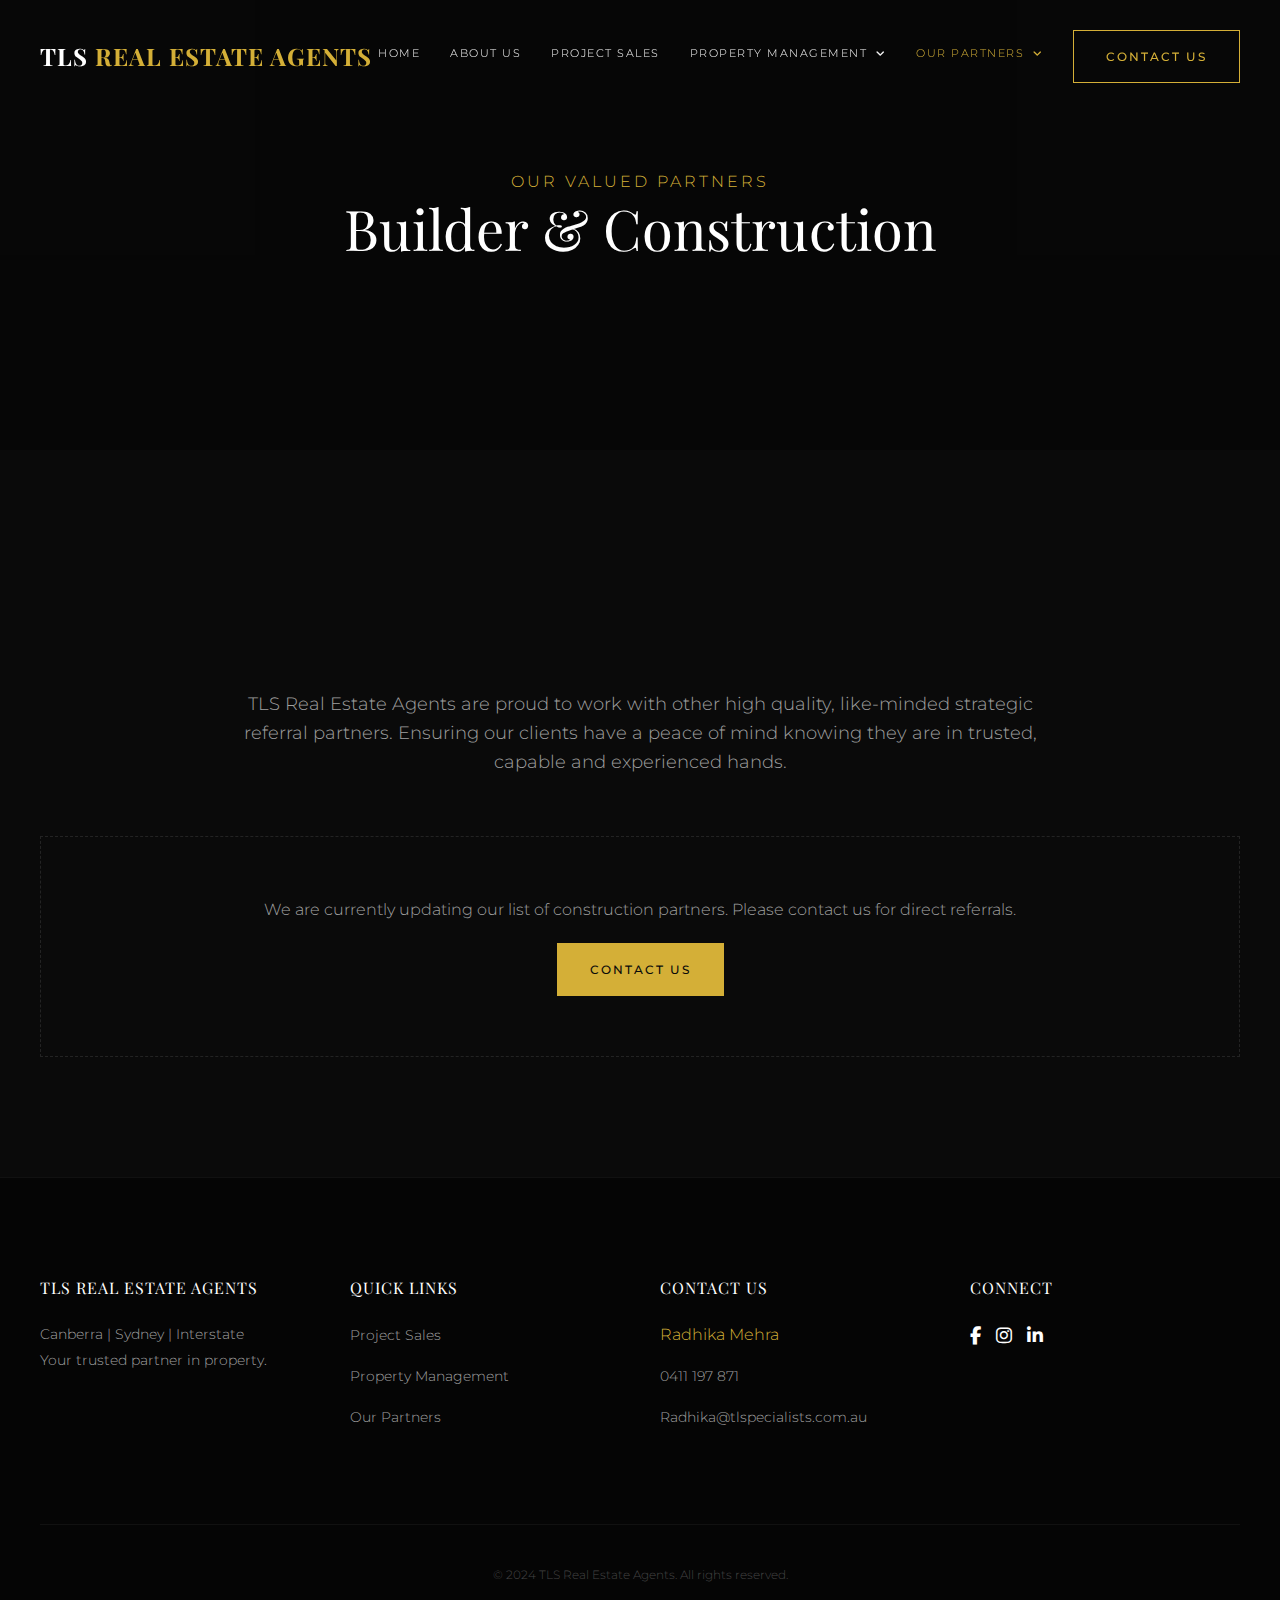
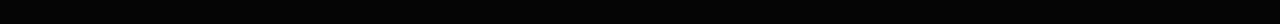
<file: builder-partners.html>
<!DOCTYPE html>
<html lang="en">

<head>
    <meta charset="UTF-8">
    <meta name="viewport" content="width=device-width, initial-scale=1.0">
    <title>Builder Partners | TLS Real Estate Agents</title>
    <link rel="stylesheet" href="styles.css">
    <link rel="stylesheet" href="https://cdnjs.cloudflare.com/ajax/libs/font-awesome/6.4.0/css/all.min.css">
</head>

<body>

    <!-- Header -->
    <header class="site-header" id="header">
        <div class="container nav-wrapper">
            <a href="index.html" class="logo">TLS <span>REAL ESTATE AGENTS</span></a>

            <div class="mobile-menu-toggle">
                <div class="line1"></div>
                <div class="line2"></div>
                <div class="line3"></div>
            </div>

            <nav>
                <ul class="nav-links">
                    <li class="nav-item"><a href="index.html" class="nav-link">Home</a></li>
                    <li class="nav-item"><a href="about.html" class="nav-link">About Us</a></li>
                    <li class="nav-item"><a href="project-sales.html" class="nav-link">Project Sales</a></li>
                    <li class="nav-item">
                        <a href="#" class="nav-link">Property Management <i class="fa fa-angle-down"
                                style="font-size: 10px; margin-left: 4px;"></i></a>
                        <ul class="dropdown">
                            <li><a href="for-lease.html">For Lease</a></li>
                            <li><a href="request-appraisal.html">Request Appraisal</a></li>
                            <li><a href="rental-application.html">Rental Application</a></li>
                        </ul>
                    </li>
                    <li class="nav-item">
                        <a href="#" class="nav-link" style="color: var(--color-accent);">Our Partners <i
                                class="fa fa-angle-down" style="font-size: 10px; margin-left: 4px;"></i></a>
                        <ul class="dropdown">
                            <li><a href="mortgage-partners.html">Mortgage Broking</a></li>
                            <li><a href="builder-partners.html">Builder Partners</a></li>
                            <li><a href="staging-partners.html">Staging Partners</a></li>
                            <li><a href="legal-partners.html">Legal Partners</a></li>
                        </ul>
                    </li>
                    <li class="nav-item"><a href="contact.html" class="btn">Contact Us</a></li>
                </ul>
            </nav>
        </div>
    </header>

    <!-- Page Header -->
    <section class="page-header"
        style="background-image: url('https://tlsrealestateagents.com.au/wp-content/uploads/2024/05/website-placeholder-video_2.mp4'); background-color: #111;">
        <div class="page-header-content">
            <span class="text-gold uppercase" style="letter-spacing: 3px;">Our Valued Partners</span>
            <h1 class="page-title">Builder & Construction</h1>
        </div>
    </section>

    <!-- Content -->
    <section class="section">
        <div class="container">
            <div style="max-width: 800px; margin: 0 auto 60px; text-align: center;">
                <p style="color: var(--color-text-muted); font-size: 18px;">TLS Real Estate Agents are proud to work
                    with other high quality, like-minded strategic referral partners. Ensuring our clients have a peace
                    of mind knowing they are in trusted, capable and experienced hands.</p>
            </div>

            <div class="text-center"
                style="padding: 60px; border: 1px dashed rgba(255,255,255,0.1); color: var(--color-text-muted);">
                <p>We are currently updating our list of construction partners. Please contact us for direct referrals.
                </p>
                <a href="contact.html" class="btn btn-solid" style="margin-top: 20px;">Contact Us</a>
            </div>
        </div>
    </section>

    <!-- Footer -->
    <footer class="site-footer">
        <div class="container">
            <div class="footer-grid">
                <div class="footer-col">
                    <h4>TLS Real Estate Agents</h4>
                    <p style="color: var(--color-text-muted); font-size: 14px; line-height: 1.8;">
                        Canberra | Sydney | Interstate<br>
                        Your trusted partner in property.
                    </p>
                </div>
                <div class="footer-col">
                    <h4>Quick Links</h4>
                    <ul class="footer-links">
                        <li><a href="project-sales.html">Project Sales</a></li>
                        <li><a href="#">Property Management</a></li>
                        <li><a href="#">Our Partners</a></li>
                    </ul>
                </div>
                <div class="footer-col">
                    <h4>Contact Us</h4>
                    <ul class="footer-links">
                        <li><span style="color: var(--color-accent);">Radhika Mehra</span></li>
                        <li><a href="tel:0411197871">0411 197 871</a></li>
                        <li><a href="mailto:Radhika@tlspecialists.com.au">Radhika@tlspecialists.com.au</a></li>
                    </ul>
                </div>
                <div class="footer-col">
                    <h4>Connect</h4>
                    <div style="display: flex; gap: 15px; margin-top: 10px;">
                        <a href="#" style="color: var(--color-white); font-size: 18px;"><i
                                class="fab fa-facebook-f"></i></a>
                        <a href="#" style="color: var(--color-white); font-size: 18px;"><i
                                class="fab fa-instagram"></i></a>
                        <a href="#" style="color: var(--color-white); font-size: 18px;"><i
                                class="fab fa-linkedin-in"></i></a>
                    </div>
                </div>
            </div>

            <div class="copyright">
                &copy; 2024 TLS Real Estate Agents. All rights reserved.
            </div>
        </div>
    </footer>

    <script src="script.js"></script>
</body>

</html>
</file>
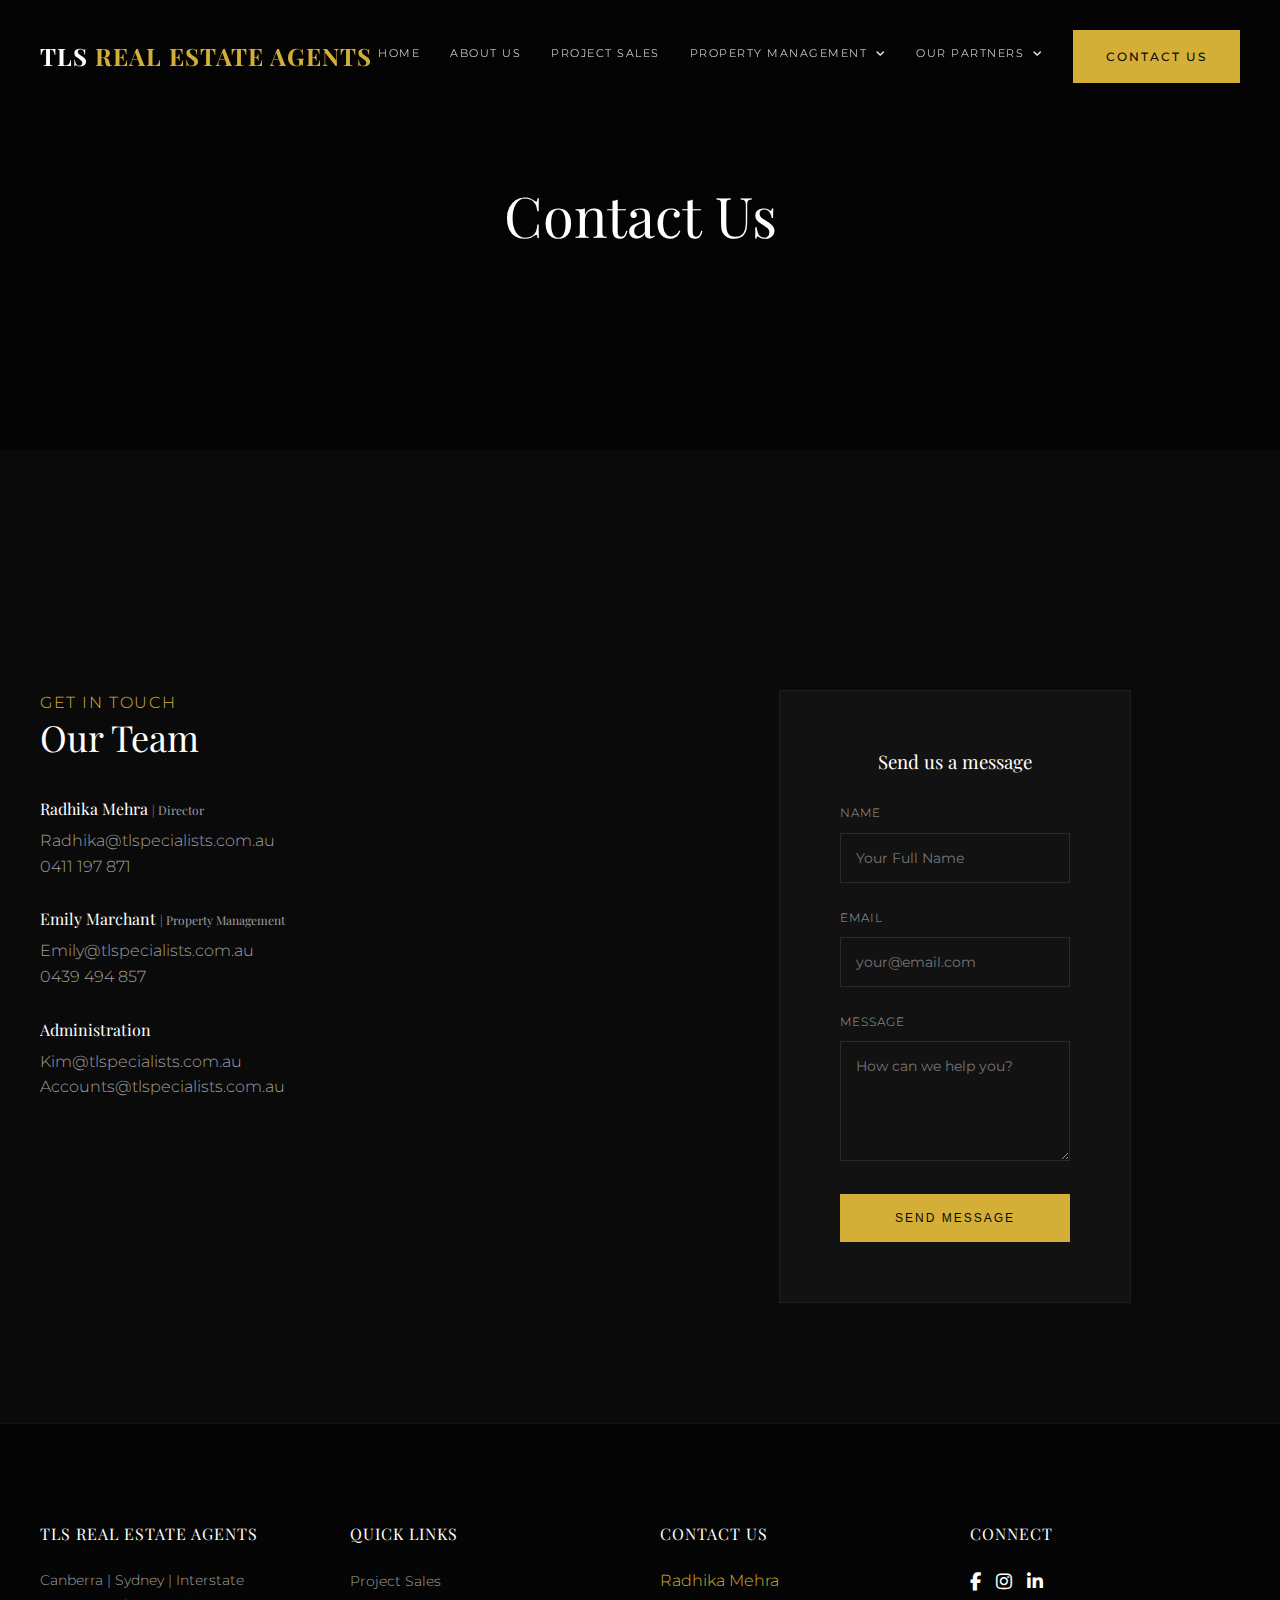
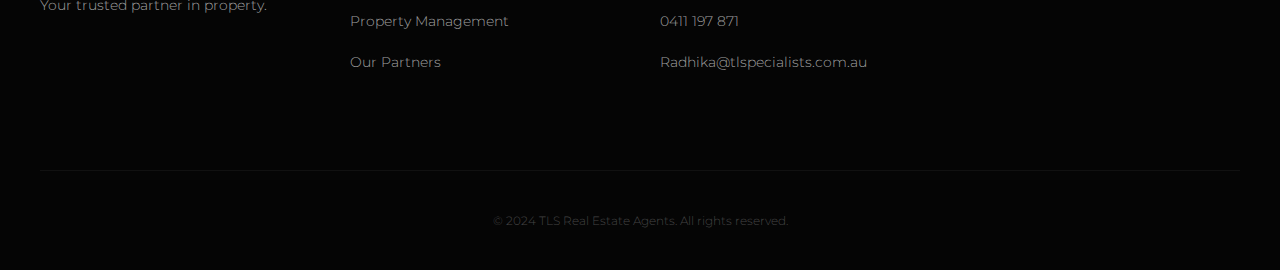
<file: contact.html>
<!DOCTYPE html>
<html lang="en">

<head>
    <meta charset="UTF-8">
    <meta name="viewport" content="width=device-width, initial-scale=1.0">
    <title>Contact Us | TLS Real Estate Agents</title>
    <link rel="stylesheet" href="styles.css">
    <link rel="stylesheet" href="https://cdnjs.cloudflare.com/ajax/libs/font-awesome/6.4.0/css/all.min.css">
</head>

<body>

    <!-- Header -->
    <header class="site-header" id="header">
        <div class="container nav-wrapper">
            <a href="index.html" class="logo">TLS <span>REAL ESTATE AGENTS</span></a>
            <nav>
                <ul class="nav-links">
                    <li class="nav-item"><a href="index.html" class="nav-link">Home</a></li>
                    <li class="nav-item"><a href="about.html" class="nav-link">About Us</a></li>
                    <li class="nav-item"><a href="project-sales.html" class="nav-link">Project Sales</a></li>
                    <li class="nav-item">
                        <a href="#" class="nav-link">Property Management <i class="fa fa-angle-down"
                                style="font-size: 10px; margin-left: 4px;"></i></a>
                        <ul class="dropdown">
                            <li><a href="for-lease.html">For Lease</a></li>
                            <li><a href="request-appraisal.html">Request Appraisal</a></li>
                            <li><a href="rental-application.html">Rental Application</a></li>
                        </ul>
                    </li>
                    <li class="nav-item">
                        <a href="#" class="nav-link">Our Partners <i class="fa fa-angle-down"
                                style="font-size: 10px; margin-left: 4px;"></i></a>
                        <ul class="dropdown">
                            <li><a href="mortgage-partners.html">Mortgage Broking</a></li>
                            <li><a href="builder-partners.html">Builder Partners</a></li>
                            <li><a href="staging-partners.html">Staging Partners</a></li>
                            <li><a href="legal-partners.html">Legal Partners</a></li>
                        </ul>
                    </li>
                    <li class="nav-item"><a href="contact.html" class="btn btn-solid">Contact Us</a></li>
                </ul>
            </nav>
        </div>
    </header>

    <!-- Page Header -->
    <section class="page-header"
        style="background-image: url('https://tlsrealestateagents.com.au/wp-content/uploads/2021/06/title-bg-1.webp');">
        <div class="page-header-content">
            <h1 class="page-title">Contact Us</h1>
        </div>
    </section>

    <!-- Contact Content -->
    <section class="section">
        <div class="container">
            <div style="display: grid; grid-template-columns: 1fr 1fr; gap: 60px;">

                <!-- Contact Details -->
                <div>
                    <span class="text-gold uppercase">Get in Touch</span>
                    <h2 class="section-title" style="margin-bottom: 40px;">Our Team</h2>

                    <div style="margin-bottom: 30px;">
                        <h4 style="color: var(--color-white); margin-bottom: 10px;">Radhika Mehra <span
                                style="font-size: 12px; color: var(--color-text-muted); font-weight: 300;">|
                                Director</span></h4>
                        <p style="color: var(--color-text-muted);">
                            <a href="mailto:Radhika@tlspecialists.com.au"
                                style="color: inherit;">Radhika@tlspecialists.com.au</a><br>
                            0411 197 871
                        </p>
                    </div>

                    <div style="margin-bottom: 30px;">
                        <h4 style="color: var(--color-white); margin-bottom: 10px;">Emily Marchant <span
                                style="font-size: 12px; color: var(--color-text-muted); font-weight: 300;">| Property
                                Management</span></h4>
                        <p style="color: var(--color-text-muted);">
                            <a href="mailto:Emily@tlspecialists.com.au"
                                style="color: inherit;">Emily@tlspecialists.com.au</a><br>
                            0439 494 857
                        </p>
                    </div>

                    <div style="margin-bottom: 30px;">
                        <h4 style="color: var(--color-white); margin-bottom: 10px;">Administration</h4>
                        <p style="color: var(--color-text-muted);">
                            <a href="mailto:Kim@tlspecialists.com.au"
                                style="color: inherit;">Kim@tlspecialists.com.au</a><br>
                            <a href="mailto:Accounts@tlspecialists.com.au"
                                style="color: inherit;">Accounts@tlspecialists.com.au</a>
                        </p>
                    </div>
                </div>

                <!-- Contact Form -->
                <div class="contact-form-wrapper">
                    <h3 style="text-align: center; margin-bottom: 30px;">Send us a message</h3>
                    <form>
                        <div class="form-group">
                            <label class="form-label">Name</label>
                            <input type="text" class="form-control" placeholder="Your Full Name">
                        </div>
                        <div class="form-group">
                            <label class="form-label">Email</label>
                            <input type="email" class="form-control" placeholder="your@email.com">
                        </div>
                        <div class="form-group">
                            <label class="form-label">Message</label>
                            <textarea class="form-control" placeholder="How can we help you?"></textarea>
                        </div>
                        <button type="submit" class="btn btn-solid" style="width: 100%;">Send Message</button>
                    </form>
                </div>

            </div>
        </div>
    </section>

    <!-- Footer -->
    <footer class="site-footer">
        <div class="container">
            <div class="footer-grid">
                <div class="footer-col">
                    <h4>TLS Real Estate Agents</h4>
                    <p style="color: var(--color-text-muted); font-size: 14px; line-height: 1.8;">
                        Canberra | Sydney | Interstate<br>
                        Your trusted partner in property.
                    </p>
                </div>
                <div class="footer-col">
                    <h4>Quick Links</h4>
                    <ul class="footer-links">
                        <li><a href="project-sales.html">Project Sales</a></li>
                        <li><a href="#">Property Management</a></li>
                        <li><a href="#">Our Partners</a></li>
                    </ul>
                </div>
                <div class="footer-col">
                    <h4>Contact Us</h4>
                    <ul class="footer-links">
                        <li><span style="color: var(--color-accent);">Radhika Mehra</span></li>
                        <li><a href="tel:0411197871">0411 197 871</a></li>
                        <li><a href="mailto:Radhika@tlspecialists.com.au">Radhika@tlspecialists.com.au</a></li>
                    </ul>
                </div>
                <div class="footer-col">
                    <h4>Connect</h4>
                    <div style="display: flex; gap: 15px; margin-top: 10px;">
                        <a href="#" style="color: var(--color-white); font-size: 18px;"><i
                                class="fab fa-facebook-f"></i></a>
                        <a href="#" style="color: var(--color-white); font-size: 18px;"><i
                                class="fab fa-instagram"></i></a>
                        <a href="#" style="color: var(--color-white); font-size: 18px;"><i
                                class="fab fa-linkedin-in"></i></a>
                    </div>
                </div>
            </div>

            <div class="copyright">
                &copy; 2024 TLS Real Estate Agents. All rights reserved.
            </div>
        </div>
    </footer>

    <script src="script.js"></script>
</body>

</html>
</file>
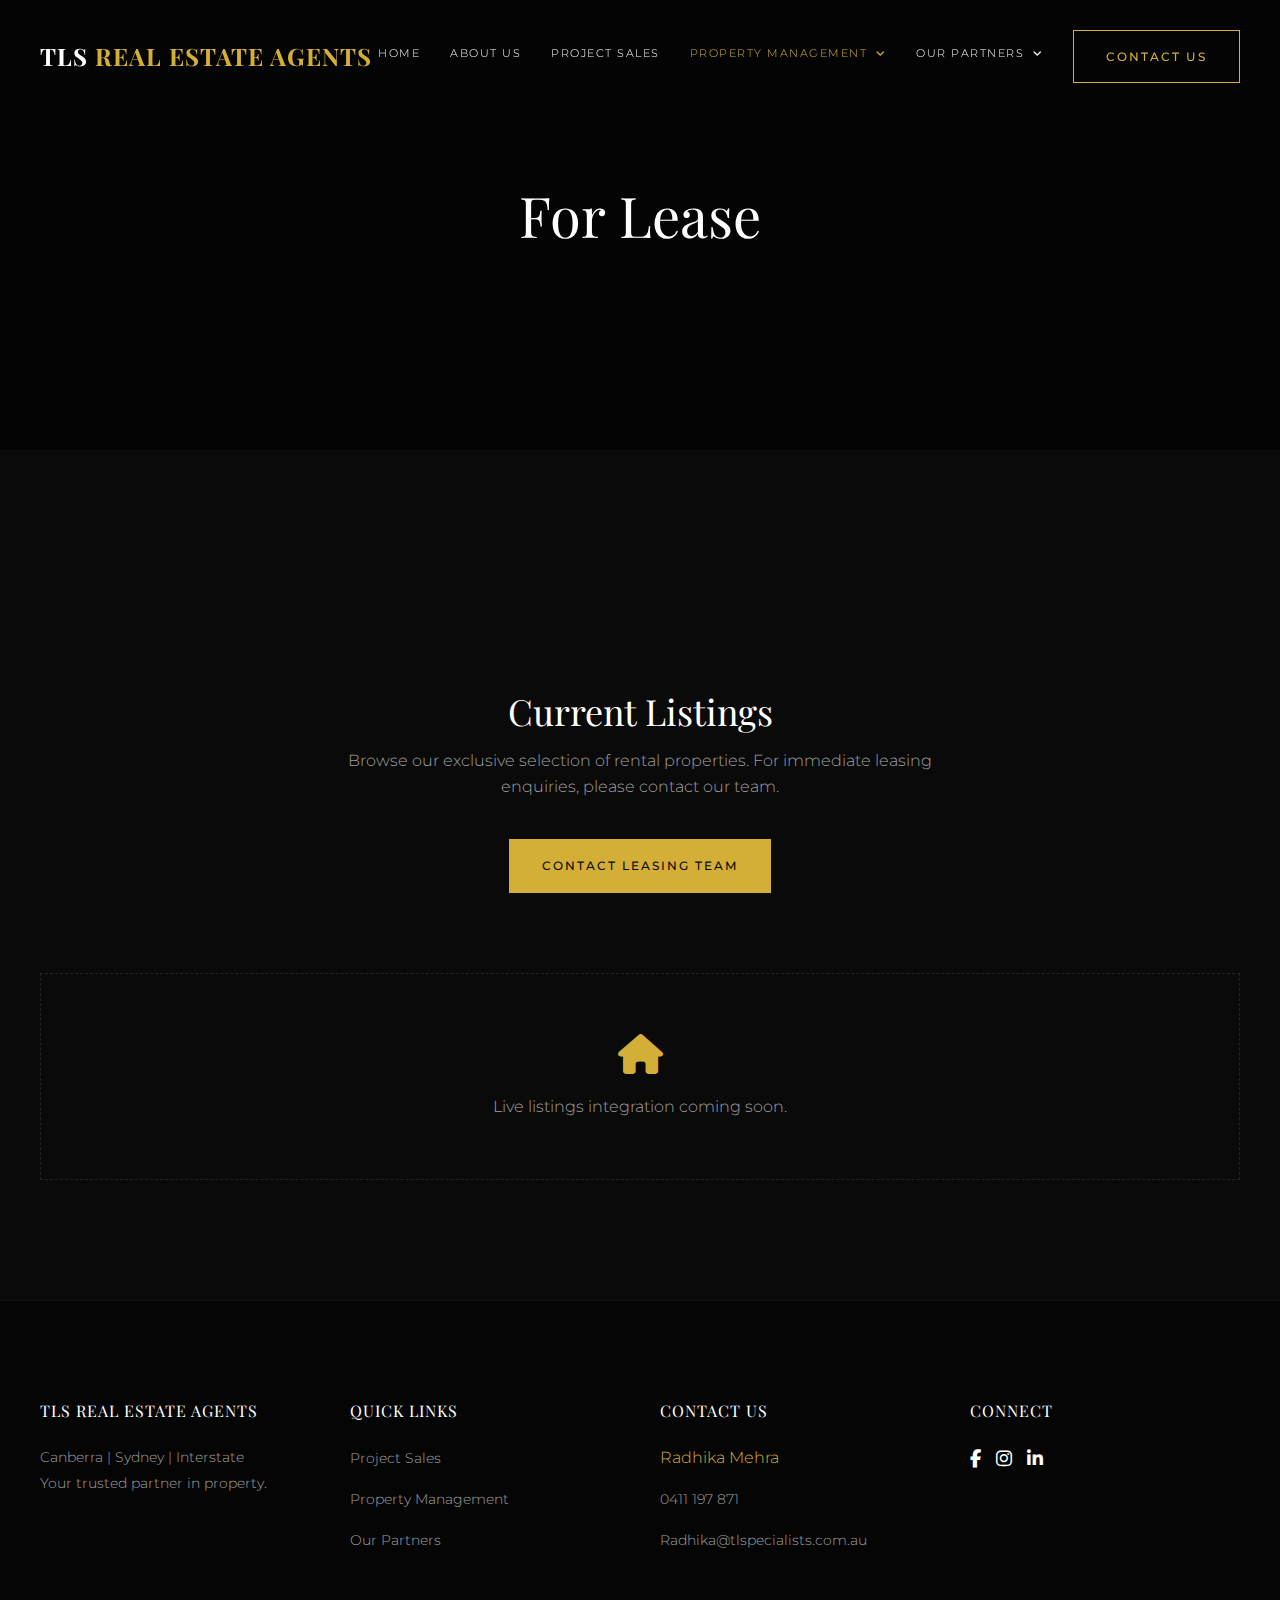
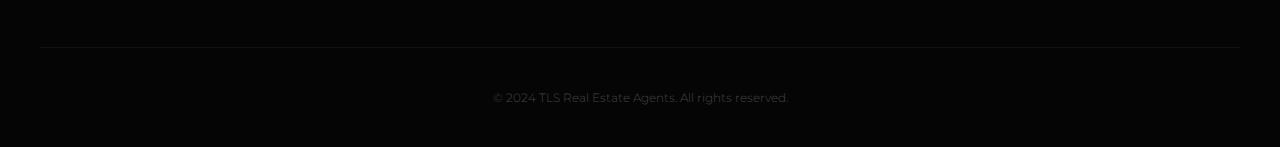
<file: for-lease.html>
<!DOCTYPE html>
<html lang="en">

<head>
    <meta charset="UTF-8">
    <meta name="viewport" content="width=device-width, initial-scale=1.0">
    <title>For Lease | TLS Real Estate Agents</title>
    <link rel="stylesheet" href="styles.css">
    <link rel="stylesheet" href="https://cdnjs.cloudflare.com/ajax/libs/font-awesome/6.4.0/css/all.min.css">
</head>

<body>

    <!-- Header -->
    <header class="site-header" id="header">
        <div class="container nav-wrapper">
            <a href="index.html" class="logo">TLS <span>REAL ESTATE AGENTS</span></a>
            <nav>
                <ul class="nav-links">
                    <li class="nav-item"><a href="index.html" class="nav-link">Home</a></li>
                    <li class="nav-item"><a href="about.html" class="nav-link">About Us</a></li>
                    <li class="nav-item"><a href="project-sales.html" class="nav-link">Project Sales</a></li>
                    <li class="nav-item">
                        <a href="#" class="nav-link" style="color: var(--color-accent);">Property Management <i
                                class="fa fa-angle-down" style="font-size: 10px; margin-left: 4px;"></i></a>
                        <ul class="dropdown">
                            <li><a href="for-lease.html">For Lease</a></li>
                            <li><a href="request-appraisal.html">Request Appraisal</a></li>
                            <li><a href="rental-application.html">Rental Application</a></li>
                        </ul>
                    </li>
                    <li class="nav-item">
                        <a href="#" class="nav-link">Our Partners <i class="fa fa-angle-down"
                                style="font-size: 10px; margin-left: 4px;"></i></a>
                        <ul class="dropdown">
                            <li><a href="mortgage-partners.html">Mortgage Broking</a></li>
                            <li><a href="builder-partners.html">Builder Partners</a></li>
                            <li><a href="staging-partners.html">Staging Partners</a></li>
                            <li><a href="legal-partners.html">Legal Partners</a></li>
                        </ul>
                    </li>
                    <li class="nav-item"><a href="contact.html" class="btn">Contact Us</a></li>
                </ul>
            </nav>
        </div>
    </header>

    <!-- Page Header -->
    <section class="page-header"
        style="background-image: url('https://tlsrealestateagents.com.au/wp-content/uploads/2021/11/sec-bg.webp');">
        <div class="page-header-content">
            <h1 class="page-title">For Lease</h1>
        </div>
    </section>

    <!-- Content -->
    <section class="section">
        <div class="container text-center">
            <h2 class="section-title">Current Listings</h2>
            <p style="max-width: 600px; margin: 0 auto 40px; color: var(--color-text-muted);">Browse our exclusive
                selection of rental properties. For immediate leasing enquiries, please contact our team.</p>

            <a href="contact.html" class="btn btn-solid">Contact Leasing Team</a>

            <!-- Placeholder for listings -->
            <div
                style="margin-top: 80px; padding: 60px; border: 1px dashed rgba(255,255,255,0.1); color: var(--color-text-muted);">
                <i class="fa fa-home" style="font-size: 40px; margin-bottom: 20px; color: var(--color-accent);"></i>
                <p>Live listings integration coming soon.</p>
            </div>
        </div>
    </section>

    <!-- Footer -->
    <footer class="site-footer">
        <div class="container">
            <div class="footer-grid">
                <div class="footer-col">
                    <h4>TLS Real Estate Agents</h4>
                    <p style="color: var(--color-text-muted); font-size: 14px; line-height: 1.8;">
                        Canberra | Sydney | Interstate<br>
                        Your trusted partner in property.
                    </p>
                </div>
                <div class="footer-col">
                    <h4>Quick Links</h4>
                    <ul class="footer-links">
                        <li><a href="project-sales.html">Project Sales</a></li>
                        <li><a href="#">Property Management</a></li>
                        <li><a href="#">Our Partners</a></li>
                    </ul>
                </div>
                <div class="footer-col">
                    <h4>Contact Us</h4>
                    <ul class="footer-links">
                        <li><span style="color: var(--color-accent);">Radhika Mehra</span></li>
                        <li><a href="tel:0411197871">0411 197 871</a></li>
                        <li><a href="mailto:Radhika@tlspecialists.com.au">Radhika@tlspecialists.com.au</a></li>
                    </ul>
                </div>
                <div class="footer-col">
                    <h4>Connect</h4>
                    <div style="display: flex; gap: 15px; margin-top: 10px;">
                        <a href="#" style="color: var(--color-white); font-size: 18px;"><i
                                class="fab fa-facebook-f"></i></a>
                        <a href="#" style="color: var(--color-white); font-size: 18px;"><i
                                class="fab fa-instagram"></i></a>
                        <a href="#" style="color: var(--color-white); font-size: 18px;"><i
                                class="fab fa-linkedin-in"></i></a>
                    </div>
                </div>
            </div>

            <div class="copyright">
                &copy; 2024 TLS Real Estate Agents. All rights reserved.
            </div>
        </div>
    </footer>

    <script src="script.js"></script>
</body>

</html>
</file>
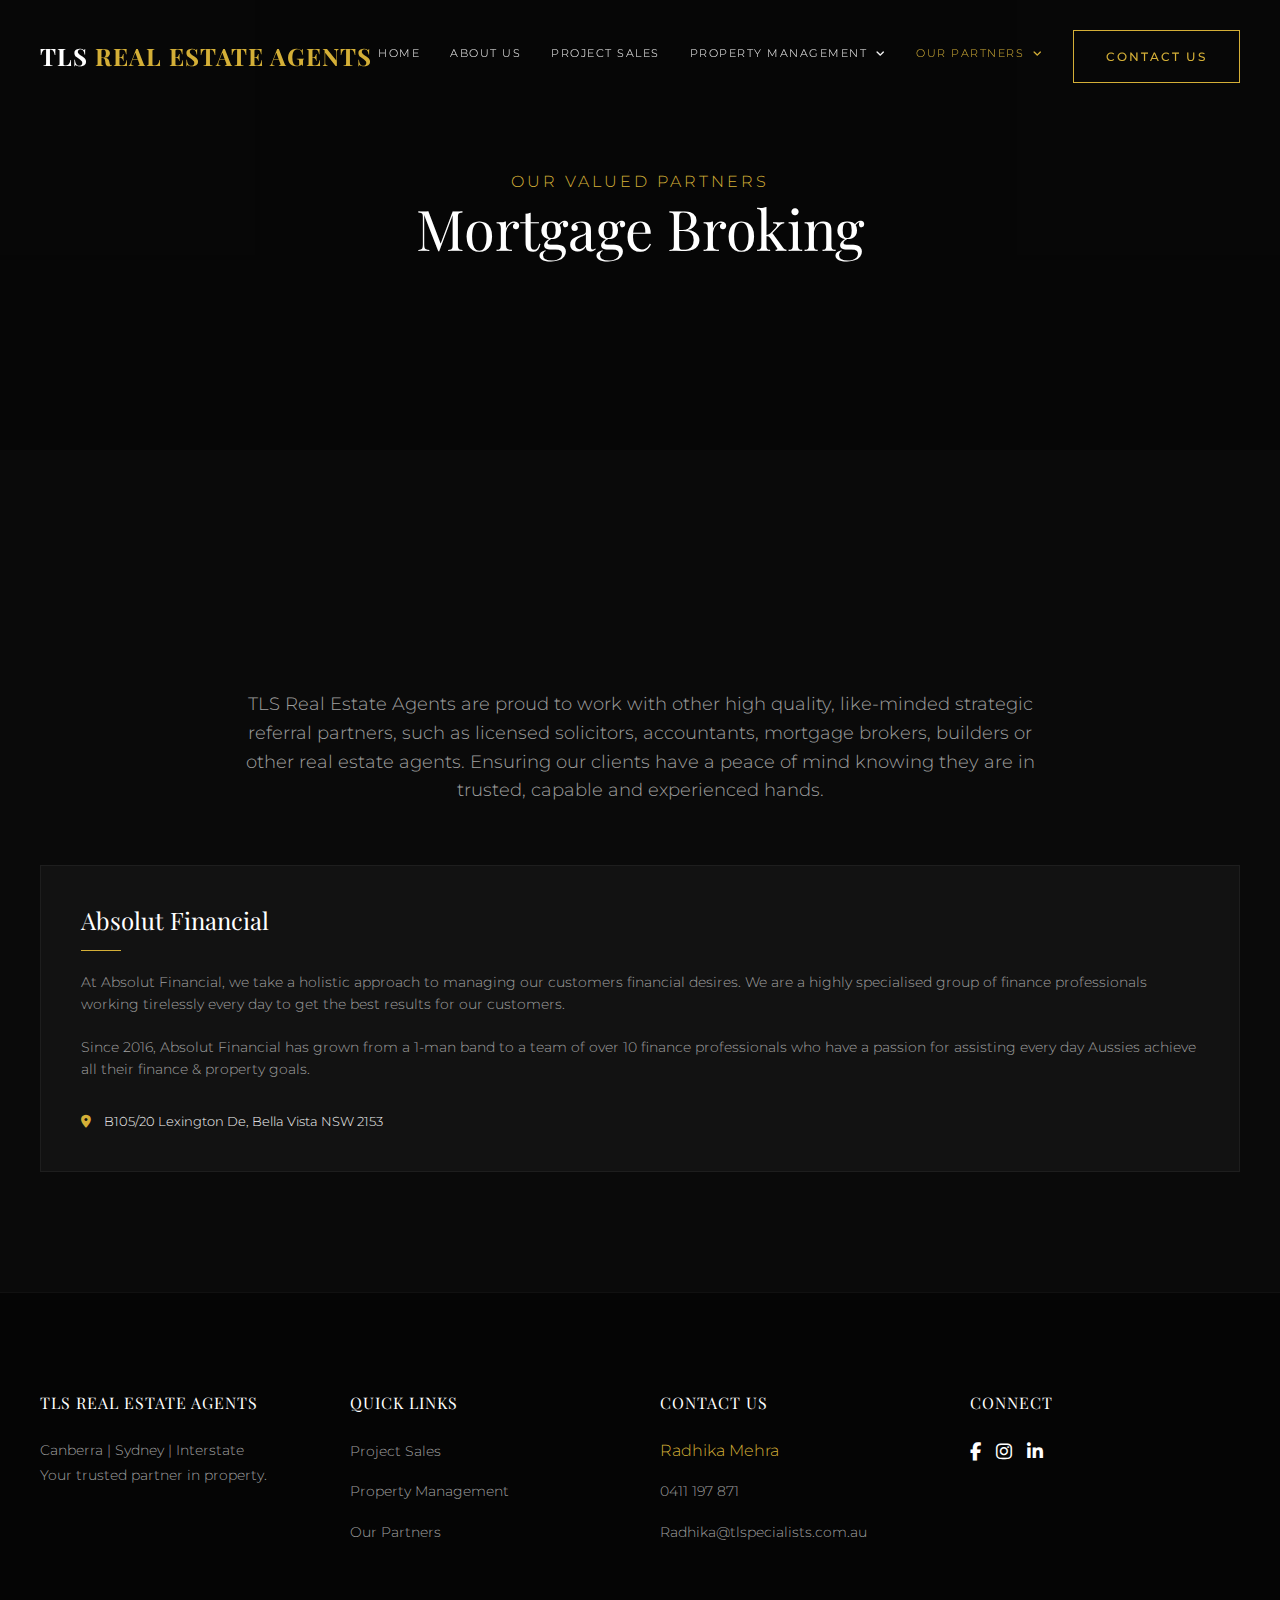
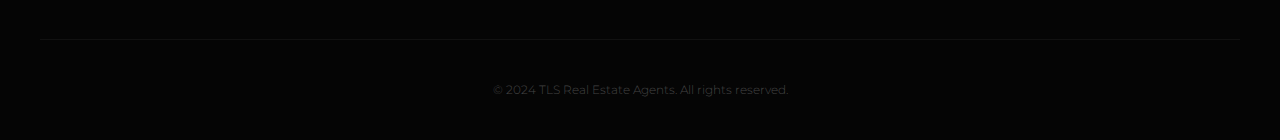
<file: mortgage-partners.html>
<!DOCTYPE html>
<html lang="en">

<head>
    <meta charset="UTF-8">
    <meta name="viewport" content="width=device-width, initial-scale=1.0">
    <title>Mortgage Broking Partners | TLS Real Estate Agents</title>
    <link rel="stylesheet" href="styles.css">
    <link rel="stylesheet" href="https://cdnjs.cloudflare.com/ajax/libs/font-awesome/6.4.0/css/all.min.css">
</head>

<body>

    <!-- Header -->
    <header class="site-header" id="header">
        <div class="container nav-wrapper">
            <a href="index.html" class="logo">TLS <span>REAL ESTATE AGENTS</span></a>

            <div class="mobile-menu-toggle">
                <div class="line1"></div>
                <div class="line2"></div>
                <div class="line3"></div>
            </div>

            <nav>
                <ul class="nav-links">
                    <li class="nav-item"><a href="index.html" class="nav-link">Home</a></li>
                    <li class="nav-item"><a href="about.html" class="nav-link">About Us</a></li>
                    <li class="nav-item"><a href="project-sales.html" class="nav-link">Project Sales</a></li>
                    <li class="nav-item">
                        <a href="#" class="nav-link">Property Management <i class="fa fa-angle-down"
                                style="font-size: 10px; margin-left: 4px;"></i></a>
                        <ul class="dropdown">
                            <li><a href="for-lease.html">For Lease</a></li>
                            <li><a href="request-appraisal.html">Request Appraisal</a></li>
                            <li><a href="rental-application.html">Rental Application</a></li>
                        </ul>
                    </li>
                    <li class="nav-item">
                        <a href="#" class="nav-link" style="color: var(--color-accent);">Our Partners <i
                                class="fa fa-angle-down" style="font-size: 10px; margin-left: 4px;"></i></a>
                        <ul class="dropdown">
                            <li><a href="mortgage-partners.html">Mortgage Broking</a></li>
                            <li><a href="builder-partners.html">Builder Partners</a></li>
                            <li><a href="staging-partners.html">Staging Partners</a></li>
                            <li><a href="legal-partners.html">Legal Partners</a></li>
                        </ul>
                    </li>
                    <li class="nav-item"><a href="contact.html" class="btn">Contact Us</a></li>
                </ul>
            </nav>
        </div>
    </header>

    <!-- Page Header -->
    <section class="page-header"
        style="background-image: url('https://tlsrealestateagents.com.au/wp-content/uploads/2024/05/website-placeholder-video_2.mp4'); background-color: #111;">
        <div class="page-header-content">
            <span class="text-gold uppercase" style="letter-spacing: 3px;">Our Valued Partners</span>
            <h1 class="page-title">Mortgage Broking</h1>
        </div>
    </section>

    <!-- Content -->
    <section class="section">
        <div class="container">
            <div style="max-width: 800px; margin: 0 auto 60px; text-align: center;">
                <p style="color: var(--color-text-muted); font-size: 18px;">TLS Real Estate Agents are proud to work
                    with other high quality, like-minded strategic referral partners, such as licensed solicitors,
                    accountants, mortgage brokers, builders or other real estate agents. Ensuring our clients have a
                    peace of mind knowing they are in trusted, capable and experienced hands.</p>
            </div>

            <div class="property-grid" style="grid-template-columns: repeat(auto-fit, minmax(300px, 1fr));">
                <!-- Absolut Financial Card -->
                <div class="property-card"
                    style="padding: 40px; border: 1px solid rgba(255,255,255,0.05); background: var(--color-secondary);">
                    <div style="margin-bottom: 20px;">
                        <h3 style="font-size: 24px;">Absolut Financial</h3>
                        <div style="width: 40px; height: 1px; background: var(--color-accent); margin-top: 15px;"></div>
                    </div>
                    <p style="color: var(--color-text-muted); margin-bottom: 20px; font-size: 14px;">At Absolut
                        Financial, we take a holistic approach to managing our customers financial desires. We are a
                        highly specialised group of finance professionals working tirelessly every day to get the best
                        results for our customers.</p>
                    <p style="color: var(--color-text-muted); font-size: 14px; margin-bottom: 30px;">Since 2016, Absolut
                        Financial has grown from a 1-man band to a team of over 10 finance professionals who have a
                        passion for assisting every day Aussies achieve all their finance & property goals.</p>

                    <div style="font-size: 13px; color: var(--color-text-main);">
                        <p><i class="fa fa-map-marker-alt" style="color: var(--color-accent); margin-right: 10px;"></i>
                            B105/20 Lexington De, Bella Vista NSW 2153</p>
                    </div>
                </div>
            </div>
        </div>
    </section>

    <!-- Footer -->
    <footer class="site-footer">
        <div class="container">
            <div class="footer-grid">
                <div class="footer-col">
                    <h4>TLS Real Estate Agents</h4>
                    <p style="color: var(--color-text-muted); font-size: 14px; line-height: 1.8;">
                        Canberra | Sydney | Interstate<br>
                        Your trusted partner in property.
                    </p>
                </div>
                <div class="footer-col">
                    <h4>Quick Links</h4>
                    <ul class="footer-links">
                        <li><a href="project-sales.html">Project Sales</a></li>
                        <li><a href="#">Property Management</a></li>
                        <li><a href="#">Our Partners</a></li>
                    </ul>
                </div>
                <div class="footer-col">
                    <h4>Contact Us</h4>
                    <ul class="footer-links">
                        <li><span style="color: var(--color-accent);">Radhika Mehra</span></li>
                        <li><a href="tel:0411197871">0411 197 871</a></li>
                        <li><a href="mailto:Radhika@tlspecialists.com.au">Radhika@tlspecialists.com.au</a></li>
                    </ul>
                </div>
                <div class="footer-col">
                    <h4>Connect</h4>
                    <div style="display: flex; gap: 15px; margin-top: 10px;">
                        <a href="#" style="color: var(--color-white); font-size: 18px;"><i
                                class="fab fa-facebook-f"></i></a>
                        <a href="#" style="color: var(--color-white); font-size: 18px;"><i
                                class="fab fa-instagram"></i></a>
                        <a href="#" style="color: var(--color-white); font-size: 18px;"><i
                                class="fab fa-linkedin-in"></i></a>
                    </div>
                </div>
            </div>

            <div class="copyright">
                &copy; 2024 TLS Real Estate Agents. All rights reserved.
            </div>
        </div>
    </footer>

    <script src="script.js"></script>
</body>

</html>
</file>
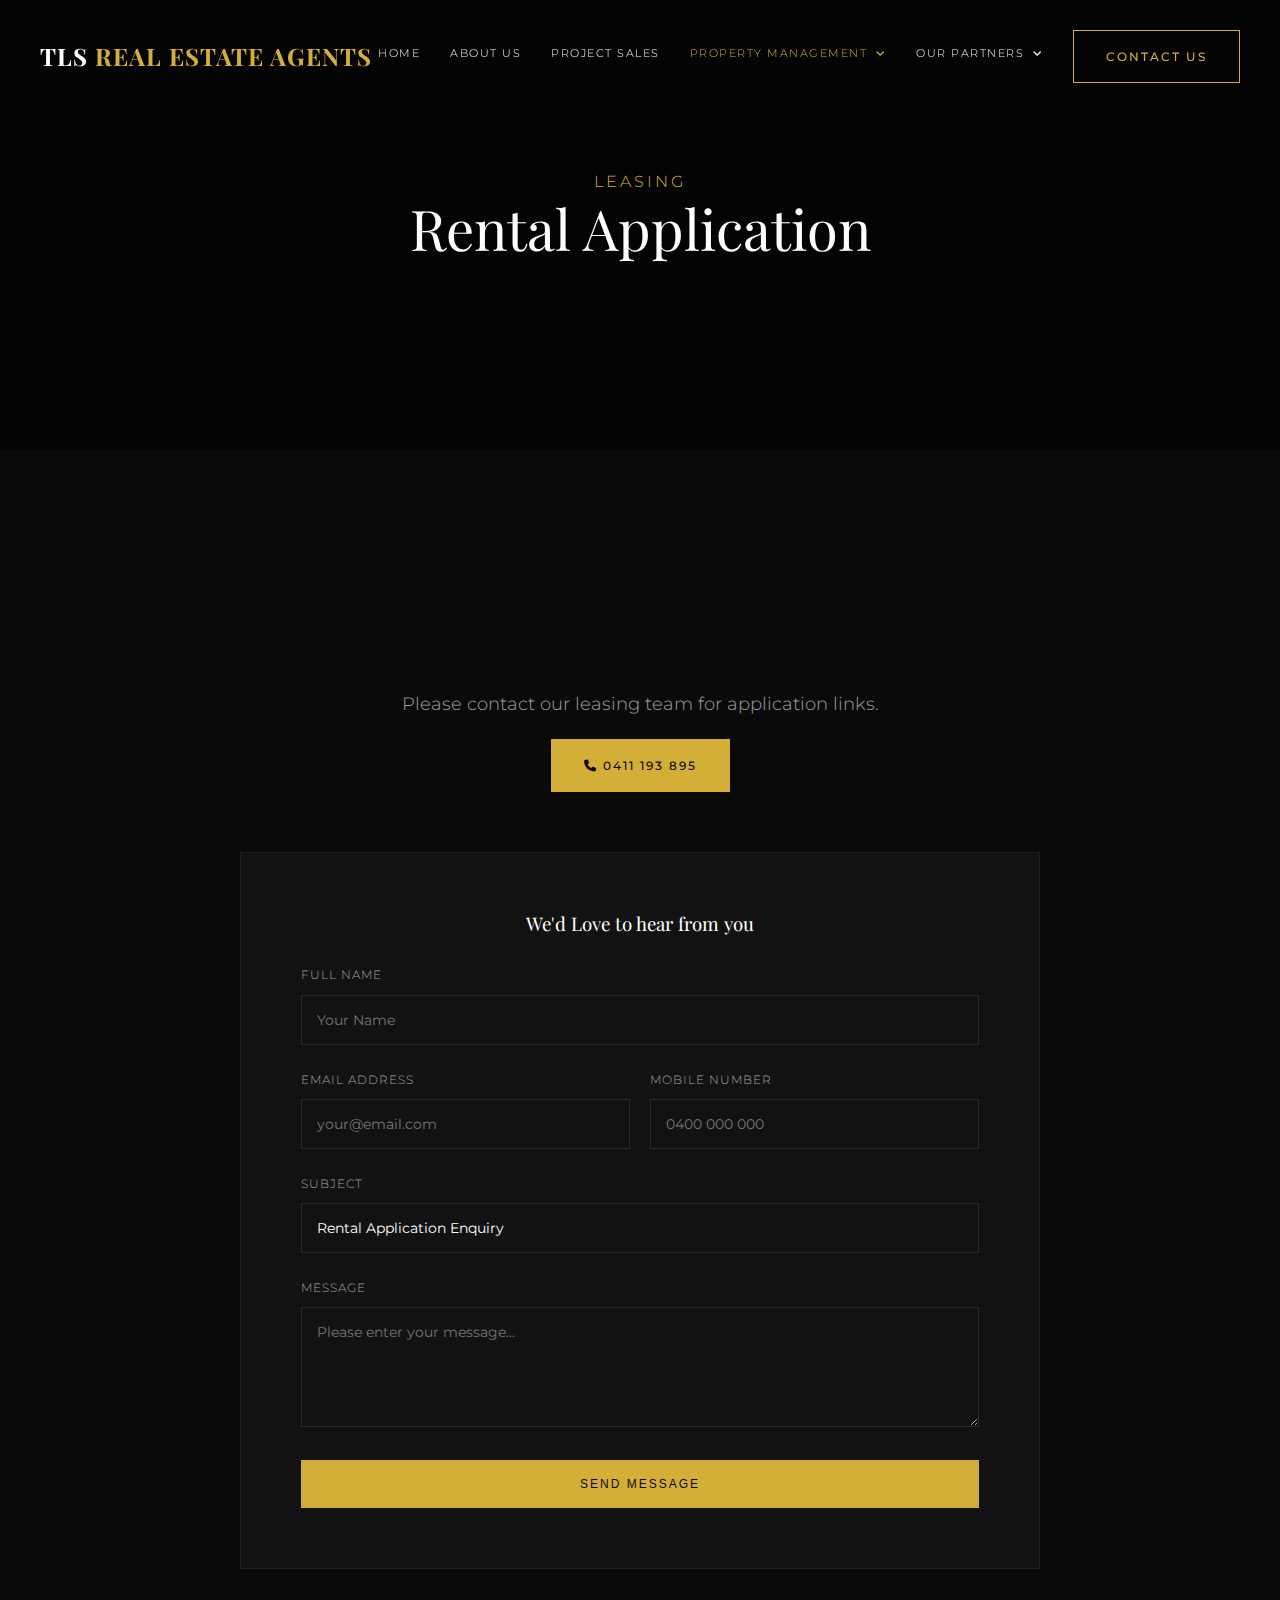
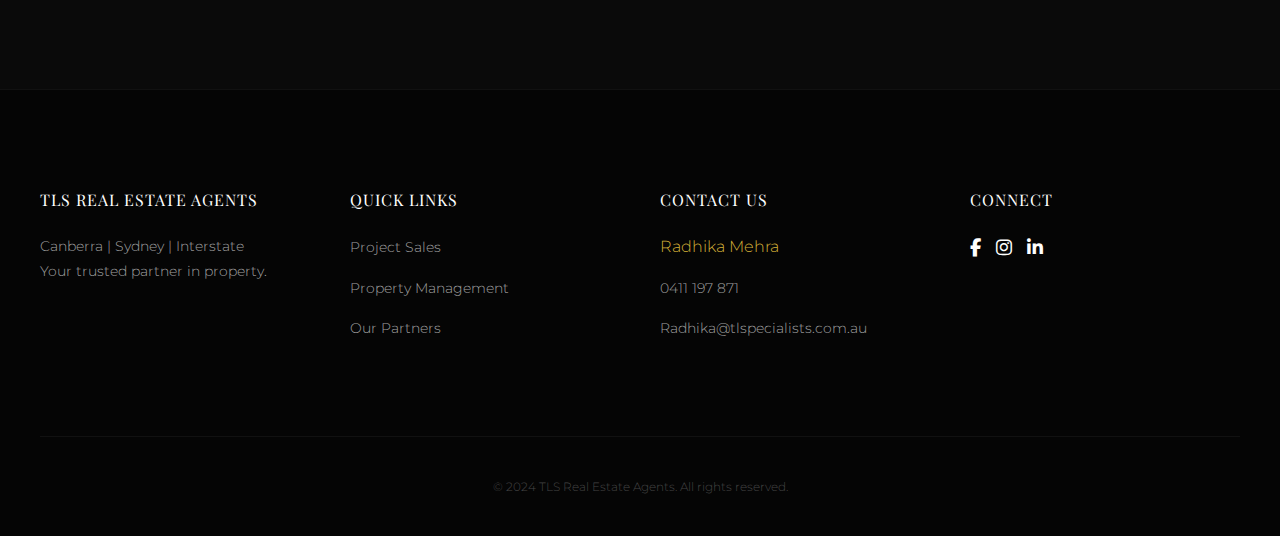
<file: rental-application.html>
<!DOCTYPE html>
<html lang="en">

<head>
    <meta charset="UTF-8">
    <meta name="viewport" content="width=device-width, initial-scale=1.0">
    <title>Rental Application | TLS Real Estate Agents</title>
    <link rel="stylesheet" href="styles.css">
    <link rel="stylesheet" href="https://cdnjs.cloudflare.com/ajax/libs/font-awesome/6.4.0/css/all.min.css">
</head>

<body>

    <!-- Header -->
    <header class="site-header" id="header">
        <div class="container nav-wrapper">
            <a href="index.html" class="logo">TLS <span>REAL ESTATE AGENTS</span></a>

            <div class="mobile-menu-toggle">
                <div class="line1"></div>
                <div class="line2"></div>
                <div class="line3"></div>
            </div>

            <nav>
                <ul class="nav-links">
                    <li class="nav-item"><a href="index.html" class="nav-link">Home</a></li>
                    <li class="nav-item"><a href="about.html" class="nav-link">About Us</a></li>
                    <li class="nav-item"><a href="project-sales.html" class="nav-link">Project Sales</a></li>
                    <li class="nav-item">
                        <a href="#" class="nav-link" style="color: var(--color-accent);">Property Management <i
                                class="fa fa-angle-down" style="font-size: 10px; margin-left: 4px;"></i></a>
                        <ul class="dropdown">
                            <li><a href="for-lease.html">For Lease</a></li>
                            <li><a href="request-appraisal.html">Request Appraisal</a></li>
                            <li><a href="rental-application.html">Rental Application</a></li>
                        </ul>
                    </li>
                    <li class="nav-item">
                        <a href="#" class="nav-link">Our Partners <i class="fa fa-angle-down"
                                style="font-size: 10px; margin-left: 4px;"></i></a>
                        <ul class="dropdown">
                            <li><a href="mortgage-partners.html">Mortgage Broking</a></li>
                            <li><a href="builder-partners.html">Builder Partners</a></li>
                            <li><a href="staging-partners.html">Staging Partners</a></li>
                            <li><a href="legal-partners.html">Legal Partners</a></li>
                        </ul>
                    </li>
                    <li class="nav-item"><a href="contact.html" class="btn">Contact Us</a></li>
                </ul>
            </nav>
        </div>
    </header>

    <!-- Page Header -->
    <section class="page-header"
        style="background-image: url('https://tlsrealestateagents.com.au/wp-content/uploads/2021/11/sec-bg.webp');">
        <div class="page-header-content">
            <span class="text-gold uppercase" style="letter-spacing: 3px;">Leasing</span>
            <h1 class="page-title">Rental Application</h1>
        </div>
    </section>

    <!-- Content -->
    <section class="section">
        <div class="container">
            <div style="max-width: 800px; margin: 0 auto;">
                <div class="text-center" style="margin-bottom: 60px;">
                    <p style="font-size: 18px; color: var(--color-text-muted); margin-bottom: 20px;">Please contact our
                        leasing team for application links.</p>
                    <a href="tel:0411193895" class="btn btn-solid"><i class="fa fa-phone"></i> 0411 193 895</a>
                </div>

                <div class="contact-form-wrapper">
                    <h3 style="text-align: center; margin-bottom: 30px; color: var(--color-white);">We'd Love to hear
                        from you</h3>
                    <form>
                        <div class="form-group">
                            <label class="form-label">Full Name</label>
                            <input type="text" class="form-control" placeholder="Your Name">
                        </div>
                        <div style="display: grid; grid-template-columns: 1fr 1fr; gap: 20px;">
                            <div class="form-group">
                                <label class="form-label">Email Address</label>
                                <input type="email" class="form-control" placeholder="your@email.com">
                            </div>
                            <div class="form-group">
                                <label class="form-label">Mobile Number</label>
                                <input type="tel" class="form-control" placeholder="0400 000 000">
                            </div>
                        </div>
                        <div class="form-group">
                            <label class="form-label">Subject</label>
                            <input type="text" class="form-control" value="Rental Application Enquiry">
                        </div>
                        <div class="form-group">
                            <label class="form-label">Message</label>
                            <textarea class="form-control" placeholder="Please enter your message..."></textarea>
                        </div>
                        <button type="submit" class="btn btn-solid" style="width: 100%;">Send Message</button>
                    </form>
                </div>
            </div>
        </div>
    </section>

    <!-- Footer -->
    <footer class="site-footer">
        <div class="container">
            <div class="footer-grid">
                <div class="footer-col">
                    <h4>TLS Real Estate Agents</h4>
                    <p style="color: var(--color-text-muted); font-size: 14px; line-height: 1.8;">
                        Canberra | Sydney | Interstate<br>
                        Your trusted partner in property.
                    </p>
                </div>
                <div class="footer-col">
                    <h4>Quick Links</h4>
                    <ul class="footer-links">
                        <li><a href="project-sales.html">Project Sales</a></li>
                        <li><a href="#">Property Management</a></li>
                        <li><a href="#">Our Partners</a></li>
                    </ul>
                </div>
                <div class="footer-col">
                    <h4>Contact Us</h4>
                    <ul class="footer-links">
                        <li><span style="color: var(--color-accent);">Radhika Mehra</span></li>
                        <li><a href="tel:0411197871">0411 197 871</a></li>
                        <li><a href="mailto:Radhika@tlspecialists.com.au">Radhika@tlspecialists.com.au</a></li>
                    </ul>
                </div>
                <div class="footer-col">
                    <h4>Connect</h4>
                    <div style="display: flex; gap: 15px; margin-top: 10px;">
                        <a href="#" style="color: var(--color-white); font-size: 18px;"><i
                                class="fab fa-facebook-f"></i></a>
                        <a href="#" style="color: var(--color-white); font-size: 18px;"><i
                                class="fab fa-instagram"></i></a>
                        <a href="#" style="color: var(--color-white); font-size: 18px;"><i
                                class="fab fa-linkedin-in"></i></a>
                    </div>
                </div>
            </div>

            <div class="copyright">
                &copy; 2024 TLS Real Estate Agents. All rights reserved.
            </div>
        </div>
    </footer>

    <script src="script.js"></script>
</body>

</html>
</file>
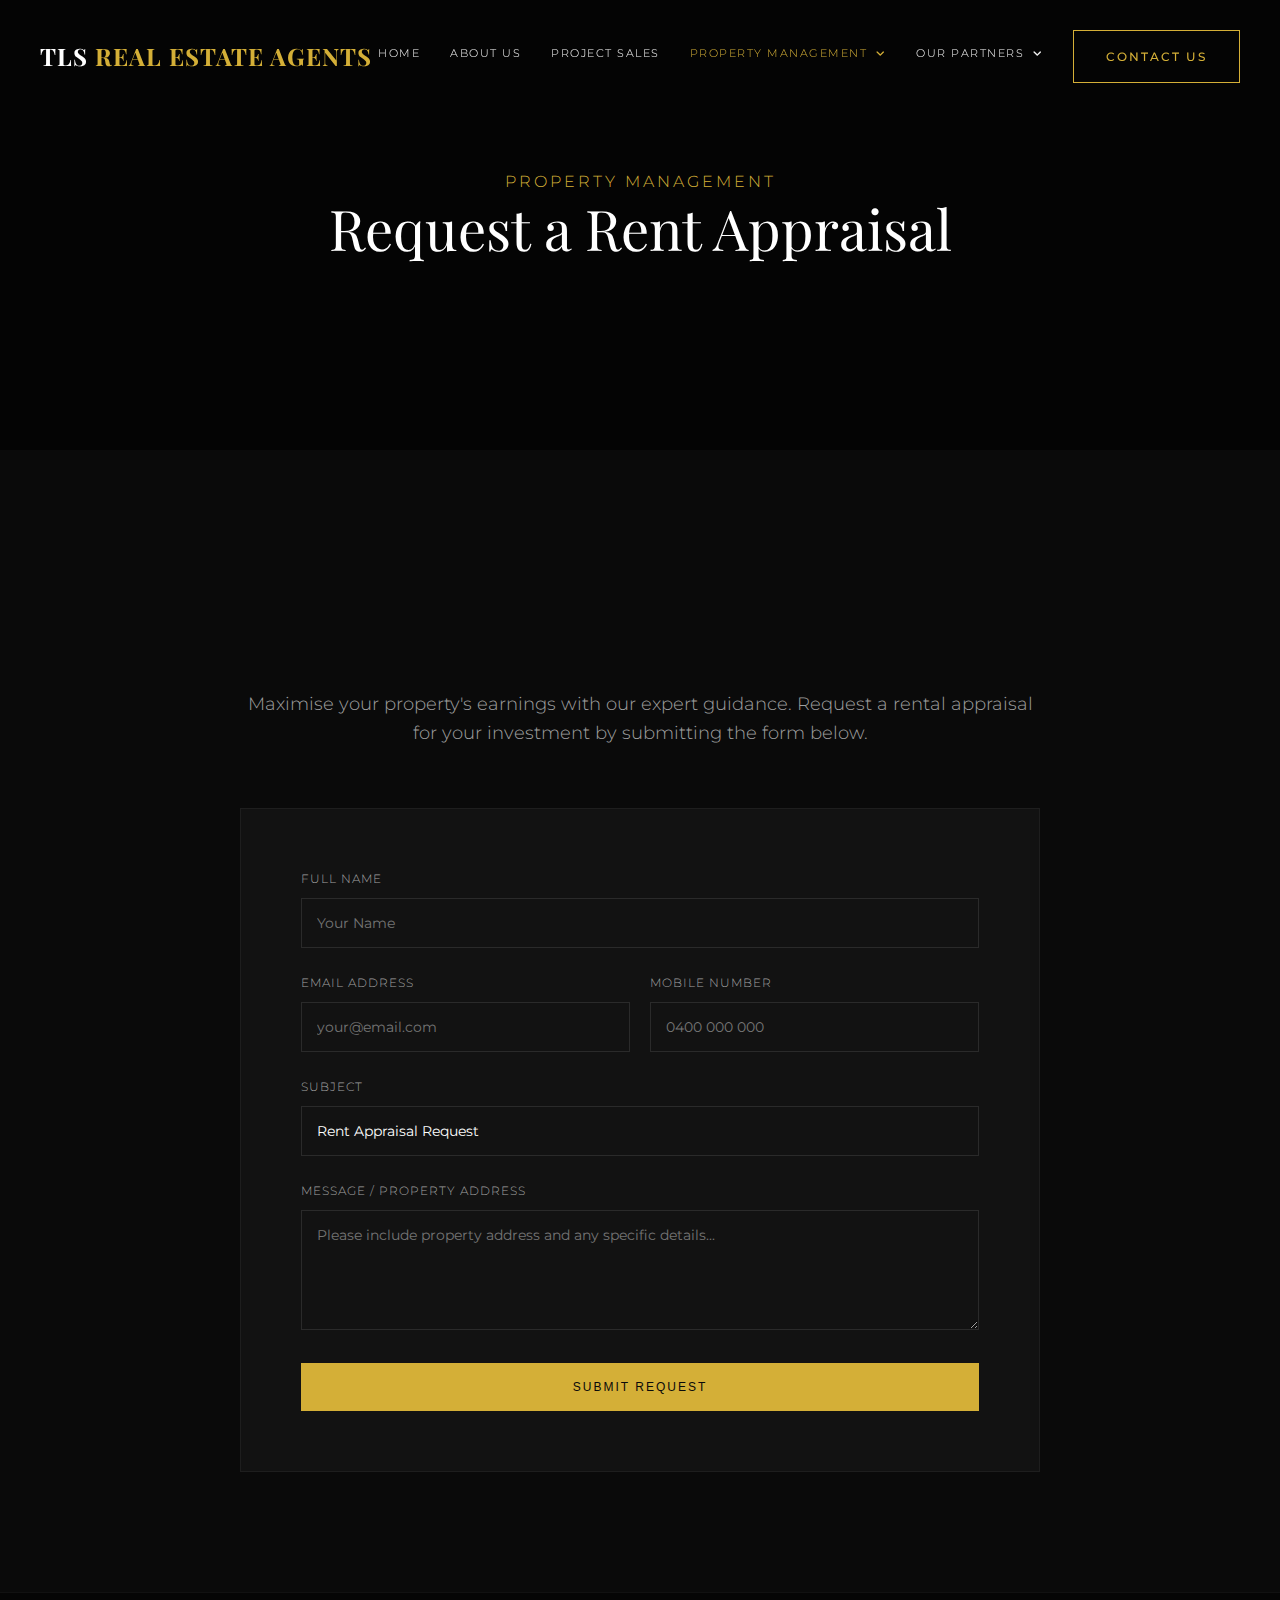
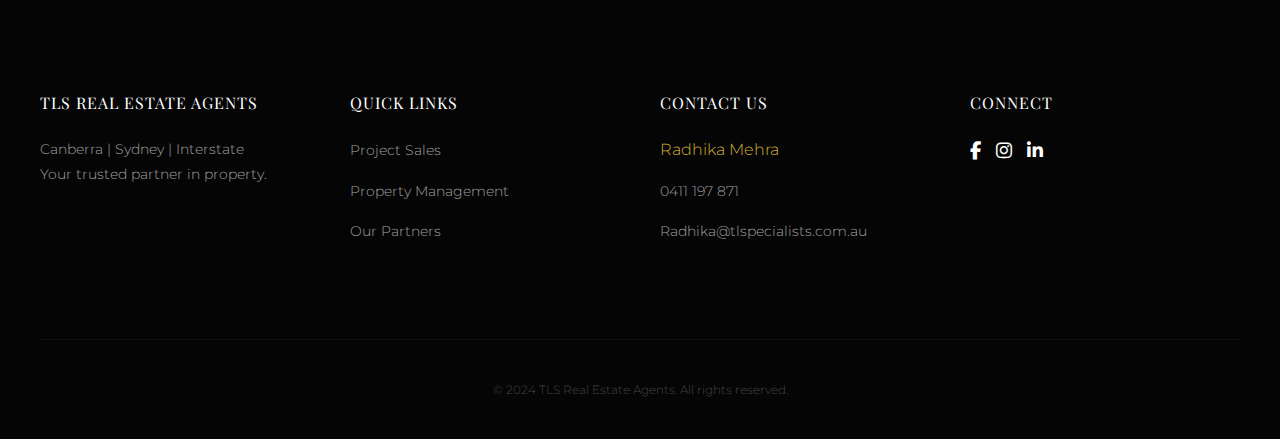
<file: request-appraisal.html>
<!DOCTYPE html>
<html lang="en">

<head>
    <meta charset="UTF-8">
    <meta name="viewport" content="width=device-width, initial-scale=1.0">
    <title>Request Appraisal | TLS Real Estate Agents</title>
    <link rel="stylesheet" href="styles.css">
    <link rel="stylesheet" href="https://cdnjs.cloudflare.com/ajax/libs/font-awesome/6.4.0/css/all.min.css">
</head>

<body>

    <!-- Header -->
    <header class="site-header" id="header">
        <div class="container nav-wrapper">
            <a href="index.html" class="logo">TLS <span>REAL ESTATE AGENTS</span></a>

            <div class="mobile-menu-toggle">
                <div class="line1"></div>
                <div class="line2"></div>
                <div class="line3"></div>
            </div>

            <nav>
                <ul class="nav-links">
                    <li class="nav-item"><a href="index.html" class="nav-link">Home</a></li>
                    <li class="nav-item"><a href="about.html" class="nav-link">About Us</a></li>
                    <li class="nav-item"><a href="project-sales.html" class="nav-link">Project Sales</a></li>
                    <li class="nav-item">
                        <a href="#" class="nav-link" style="color: var(--color-accent);">Property Management <i
                                class="fa fa-angle-down" style="font-size: 10px; margin-left: 4px;"></i></a>
                        <ul class="dropdown">
                            <li><a href="for-lease.html">For Lease</a></li>
                            <li><a href="request-appraisal.html">Request Appraisal</a></li>
                            <li><a href="rental-application.html">Rental Application</a></li>
                        </ul>
                    </li>
                    <li class="nav-item">
                        <a href="#" class="nav-link">Our Partners <i class="fa fa-angle-down"
                                style="font-size: 10px; margin-left: 4px;"></i></a>
                        <ul class="dropdown">
                            <li><a href="mortgage-partners.html">Mortgage Broking</a></li>
                            <li><a href="builder-partners.html">Builder Partners</a></li>
                            <li><a href="staging-partners.html">Staging Partners</a></li>
                            <li><a href="legal-partners.html">Legal Partners</a></li>
                        </ul>
                    </li>
                    <li class="nav-item"><a href="contact.html" class="btn">Contact Us</a></li>
                </ul>
            </nav>
        </div>
    </header>

    <!-- Page Header -->
    <section class="page-header"
        style="background-image: url('https://tlsrealestateagents.com.au/wp-content/uploads/2021/11/sec-bg.webp');">
        <div class="page-header-content">
            <span class="text-gold uppercase" style="letter-spacing: 3px;">Property Management</span>
            <h1 class="page-title">Request a Rent Appraisal</h1>
        </div>
    </section>

    <!-- Content -->
    <section class="section">
        <div class="container">
            <div style="max-width: 800px; margin: 0 auto;">
                <div class="text-center" style="margin-bottom: 60px;">
                    <p style="font-size: 18px; color: var(--color-text-muted);">Maximise your property's earnings with
                        our expert guidance. Request a rental appraisal for your investment by submitting the form
                        below.</p>
                </div>

                <div class="contact-form-wrapper">
                    <form>
                        <div class="form-group">
                            <label class="form-label">Full Name</label>
                            <input type="text" class="form-control" placeholder="Your Name">
                        </div>
                        <div style="display: grid; grid-template-columns: 1fr 1fr; gap: 20px;">
                            <div class="form-group">
                                <label class="form-label">Email Address</label>
                                <input type="email" class="form-control" placeholder="your@email.com">
                            </div>
                            <div class="form-group">
                                <label class="form-label">Mobile Number</label>
                                <input type="tel" class="form-control" placeholder="0400 000 000">
                            </div>
                        </div>
                        <div class="form-group">
                            <label class="form-label">Subject</label>
                            <input type="text" class="form-control" value="Rent Appraisal Request">
                        </div>
                        <div class="form-group">
                            <label class="form-label">Message / Property Address</label>
                            <textarea class="form-control"
                                placeholder="Please include property address and any specific details..."></textarea>
                        </div>
                        <button type="submit" class="btn btn-solid" style="width: 100%;">Submit Request</button>
                    </form>
                </div>
            </div>
        </div>
    </section>

    <!-- Footer -->
    <footer class="site-footer">
        <div class="container">
            <div class="footer-grid">
                <div class="footer-col">
                    <h4>TLS Real Estate Agents</h4>
                    <p style="color: var(--color-text-muted); font-size: 14px; line-height: 1.8;">
                        Canberra | Sydney | Interstate<br>
                        Your trusted partner in property.
                    </p>
                </div>
                <div class="footer-col">
                    <h4>Quick Links</h4>
                    <ul class="footer-links">
                        <li><a href="project-sales.html">Project Sales</a></li>
                        <li><a href="#">Property Management</a></li>
                        <li><a href="#">Our Partners</a></li>
                    </ul>
                </div>
                <div class="footer-col">
                    <h4>Contact Us</h4>
                    <ul class="footer-links">
                        <li><span style="color: var(--color-accent);">Radhika Mehra</span></li>
                        <li><a href="tel:0411197871">0411 197 871</a></li>
                        <li><a href="mailto:Radhika@tlspecialists.com.au">Radhika@tlspecialists.com.au</a></li>
                    </ul>
                </div>
                <div class="footer-col">
                    <h4>Connect</h4>
                    <div style="display: flex; gap: 15px; margin-top: 10px;">
                        <a href="#" style="color: var(--color-white); font-size: 18px;"><i
                                class="fab fa-facebook-f"></i></a>
                        <a href="#" style="color: var(--color-white); font-size: 18px;"><i
                                class="fab fa-instagram"></i></a>
                        <a href="#" style="color: var(--color-white); font-size: 18px;"><i
                                class="fab fa-linkedin-in"></i></a>
                    </div>
                </div>
            </div>

            <div class="copyright">
                &copy; 2024 TLS Real Estate Agents. All rights reserved.
            </div>
        </div>
    </footer>

    <script src="script.js"></script>
</body>

</html>
</file>
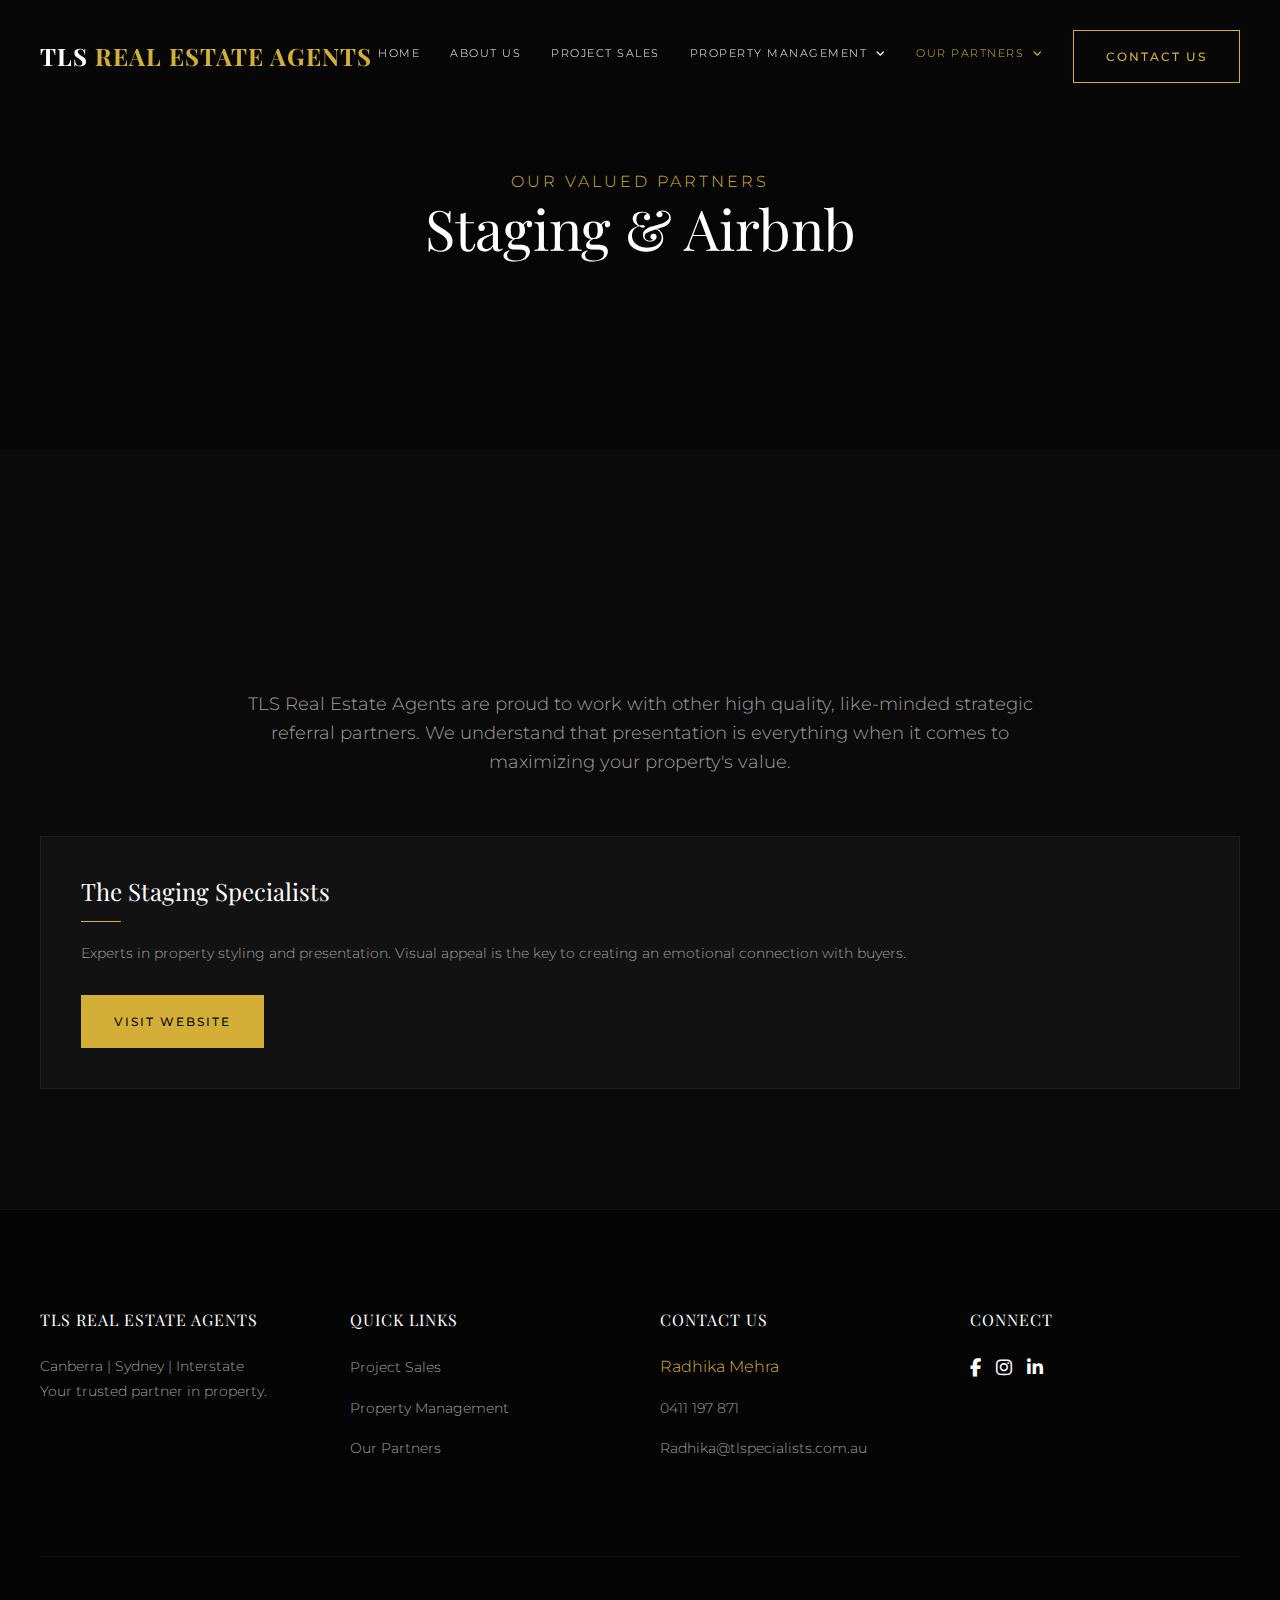
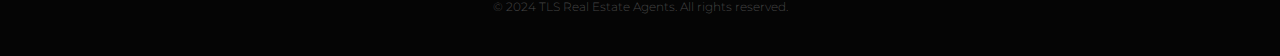
<file: staging-partners.html>
<!DOCTYPE html>
<html lang="en">

<head>
    <meta charset="UTF-8">
    <meta name="viewport" content="width=device-width, initial-scale=1.0">
    <title>Staging Partners | TLS Real Estate Agents</title>
    <link rel="stylesheet" href="styles.css">
    <link rel="stylesheet" href="https://cdnjs.cloudflare.com/ajax/libs/font-awesome/6.4.0/css/all.min.css">
</head>

<body>

    <!-- Header -->
    <header class="site-header" id="header">
        <div class="container nav-wrapper">
            <a href="index.html" class="logo">TLS <span>REAL ESTATE AGENTS</span></a>
            <nav>
                <ul class="nav-links">
                    <li class="nav-item"><a href="index.html" class="nav-link">Home</a></li>
                    <li class="nav-item"><a href="about.html" class="nav-link">About Us</a></li>
                    <li class="nav-item"><a href="project-sales.html" class="nav-link">Project Sales</a></li>
                    <li class="nav-item">
                        <a href="#" class="nav-link">Property Management <i class="fa fa-angle-down"
                                style="font-size: 10px; margin-left: 4px;"></i></a>
                        <ul class="dropdown">
                            <li><a href="for-lease.html">For Lease</a></li>
                            <li><a href="request-appraisal.html">Request Appraisal</a></li>
                            <li><a href="rental-application.html">Rental Application</a></li>
                        </ul>
                    </li>
                    <li class="nav-item">
                        <a href="#" class="nav-link" style="color: var(--color-accent);">Our Partners <i
                                class="fa fa-angle-down" style="font-size: 10px; margin-left: 4px;"></i></a>
                        <ul class="dropdown">
                            <li><a href="mortgage-partners.html">Mortgage Broking</a></li>
                            <li><a href="builder-partners.html">Builder Partners</a></li>
                            <li><a href="staging-partners.html">Staging Partners</a></li>
                            <li><a href="legal-partners.html">Legal Partners</a></li>
                        </ul>
                    </li>
                    <li class="nav-item"><a href="contact.html" class="btn">Contact Us</a></li>
                </ul>
            </nav>
        </div>
    </header>

    <!-- Page Header -->
    <section class="page-header"
        style="background-image: url('https://tlsrealestateagents.com.au/wp-content/uploads/2024/05/website-placeholder-video_2.mp4'); background-color: #111;">
        <div class="page-header-content">
            <span class="text-gold uppercase" style="letter-spacing: 3px;">Our Valued Partners</span>
            <h1 class="page-title">Staging & Airbnb</h1>
        </div>
    </section>

    <!-- Content -->
    <section class="section">
        <div class="container">
            <div style="max-width: 800px; margin: 0 auto 60px; text-align: center;">
                <p style="color: var(--color-text-muted); font-size: 18px;">TLS Real Estate Agents are proud to work
                    with other high quality, like-minded strategic referral partners. We understand that presentation is
                    everything when it comes to maximizing your property's value.</p>
            </div>

            <div class="property-grid" style="grid-template-columns: repeat(auto-fit, minmax(300px, 1fr));">
                <!-- The Staging Specialists Card -->
                <div class="property-card"
                    style="padding: 40px; border: 1px solid rgba(255,255,255,0.05); background: var(--color-secondary);">
                    <div style="margin-bottom: 20px;">
                        <h3 style="font-size: 24px;">The Staging Specialists</h3>
                        <div style="width: 40px; height: 1px; background: var(--color-accent); margin-top: 15px;"></div>
                    </div>
                    <p style="color: var(--color-text-muted); margin-bottom: 30px; font-size: 14px;">Experts in property
                        styling and presentation. Visual appeal is the key to creating an emotional connection with
                        buyers.</p>

                    <a href="https://stagingspecialist.mmpcaringbah.com.au/" target="_blank" class="btn btn-solid">Visit
                        Website</a>
                </div>
            </div>
        </div>
    </section>

    <!-- Footer -->
    <footer class="site-footer">
        <div class="container">
            <div class="footer-grid">
                <div class="footer-col">
                    <h4>TLS Real Estate Agents</h4>
                    <p style="color: var(--color-text-muted); font-size: 14px; line-height: 1.8;">
                        Canberra | Sydney | Interstate<br>
                        Your trusted partner in property.
                    </p>
                </div>
                <div class="footer-col">
                    <h4>Quick Links</h4>
                    <ul class="footer-links">
                        <li><a href="project-sales.html">Project Sales</a></li>
                        <li><a href="#">Property Management</a></li>
                        <li><a href="#">Our Partners</a></li>
                    </ul>
                </div>
                <div class="footer-col">
                    <h4>Contact Us</h4>
                    <ul class="footer-links">
                        <li><span style="color: var(--color-accent);">Radhika Mehra</span></li>
                        <li><a href="tel:0411197871">0411 197 871</a></li>
                        <li><a href="mailto:Radhika@tlspecialists.com.au">Radhika@tlspecialists.com.au</a></li>
                    </ul>
                </div>
                <div class="footer-col">
                    <h4>Connect</h4>
                    <div style="display: flex; gap: 15px; margin-top: 10px;">
                        <a href="#" style="color: var(--color-white); font-size: 18px;"><i
                                class="fab fa-facebook-f"></i></a>
                        <a href="#" style="color: var(--color-white); font-size: 18px;"><i
                                class="fab fa-instagram"></i></a>
                        <a href="#" style="color: var(--color-white); font-size: 18px;"><i
                                class="fab fa-linkedin-in"></i></a>
                    </div>
                </div>
            </div>

            <div class="copyright">
                &copy; 2024 TLS Real Estate Agents. All rights reserved.
            </div>
        </div>
    </footer>

    <script src="script.js"></script>
</body>

</html>
</file>
<file: styles.css>
/* =========================================
   TLS Real Estate - Luxury Design System
   ========================================= */

@import url('https://fonts.googleapis.com/css2?family=Playfair+Display:ital,wght@0,400;0,600;0,700;1,400&family=Montserrat:wght@300;400;500;600&display=swap');

:root {
    /* Colors */
    --color-primary: #0a0a0a;
    /* Deepest Black */
    --color-secondary: #121212;
    /* Rich Gray */
    --color-accent: #D4AF37;
    /* Metallic Gold */
    --color-accent-light: #E5C558;
    /* Lighter Gold */
    --color-text-main: #f5f5f5;
    /* Off-white */
    --color-text-muted: #a0a0a0;
    /* Silver/Gray */
    --color-white: #ffffff;

    /* Typography */
    --font-heading: 'Playfair Display', serif;
    --font-body: 'Montserrat', sans-serif;

    /* Spacing */
    --container-width: 1440px;
    --section-spacing: 120px;

    /* Transitions */
    --transition-slow: 0.6s cubic-bezier(0.22, 1, 0.36, 1);
    --transition-fast: 0.3s ease;
}

/* Reset & Base */
* {
    margin: 0;
    padding: 0;
    box-sizing: border-box;
}

body {
    background-color: var(--color-primary);
    color: var(--color-text-main);
    font-family: var(--font-body);
    font-weight: 300;
    line-height: 1.6;
    overflow-x: hidden;
    -webkit-font-smoothing: antialiased;
}

h1,
h2,
h3,
h4,
h5,
h6 {
    font-family: var(--font-heading);
    color: var(--color-white);
    font-weight: 400;
    line-height: 1.2;
}

a {
    text-decoration: none;
    color: inherit;
    transition: var(--transition-fast);
}

img {
    max-width: 100%;
    display: block;
}

/* Utilities */
.container {
    max-width: var(--container-width);
    margin: 0 auto;
    padding: 0 40px;
}

.text-gold {
    color: var(--color-accent);
}

.text-center {
    text-align: center;
}

.uppercase {
    text-transform: uppercase;
    letter-spacing: 0.1em;
}

/* Buttons */
.btn {
    display: inline-block;
    padding: 16px 32px;
    border: 1px solid var(--color-accent);
    color: var(--color-accent);
    text-transform: uppercase;
    letter-spacing: 2px;
    font-size: 12px;
    font-weight: 500;
    cursor: pointer;
    transition: var(--transition-fast);
    background: transparent;
}

.btn:hover {
    background: var(--color-accent);
    color: var(--color-primary);
}

.btn-solid {
    background: var(--color-accent);
    color: var(--color-primary);
}

.btn-solid:hover {
    background: var(--color-white);
    border-color: var(--color-white);
}

/* =========================================
   Header
   ========================================= */
.site-header {
    position: fixed;
    top: 0;
    left: 0;
    width: 100%;
    z-index: 100;
    padding: 30px 0;
    transition: var(--transition-slow);
}

.site-header.scrolled {
    background: rgba(10, 10, 10, 0.95);
    backdrop-filter: blur(10px);
    padding: 20px 0;
    border-bottom: 1px solid rgba(255, 255, 255, 0.05);
}

.nav-wrapper {
    display: flex;
    justify-content: space-between;
    align-items: center;
}

.logo {
    font-family: var(--font-heading);
    font-size: 24px;
    letter-spacing: 1px;
    color: var(--color-white);
    font-weight: 700;
}

.logo span {
    color: var(--color-accent);
}

.nav-links {
    display: flex;
    gap: 30px;
    list-style: none;
    align-items: center;
}

.nav-item {
    position: relative;
}

.nav-link {
    font-size: 11px;
    text-transform: uppercase;
    letter-spacing: 1.5px;
    color: var(--color-text-main);
    padding-bottom: 5px;
    display: block;
}

.nav-link::after {
    content: '';
    position: absolute;
    bottom: 0;
    left: 0;
    width: 0;
    height: 1px;
    background: var(--color-accent);
    transition: var(--transition-fast);
}

.nav-link:hover::after {
    width: 100%;
}

/* Dropdown Menu */
.dropdown {
    position: absolute;
    top: 100%;
    left: 0;
    background: rgba(10, 10, 10, 0.95);
    backdrop-filter: blur(10px);
    width: 220px;
    padding: 15px 0;
    border: 1px solid rgba(255, 255, 255, 0.1);
    opacity: 0;
    visibility: hidden;
    transform: translateY(10px);
    transition: var(--transition-fast);
}

.nav-item:hover .dropdown {
    opacity: 1;
    visibility: visible;
    transform: translateY(0);
}

.dropdown li {
    list-style: none;
}

.dropdown a {
    display: block;
    padding: 10px 20px;
    font-size: 11px;
    text-transform: uppercase;
    letter-spacing: 1px;
    color: var(--color-text-muted);
}

.dropdown a:hover {
    color: var(--color-accent);
    background: rgba(255, 255, 255, 0.03);
}

/* =========================================
   Hero Section
   ========================================= */
.hero {
    height: 100vh;
    position: relative;
    display: flex;
    align-items: center;
    justify-content: center;
    overflow: hidden;
}

.hero-bg {
    position: absolute;
    top: 0;
    left: 0;
    width: 100%;
    height: 100%;
    z-index: -1;
}

.hero-bg video {
    width: 100%;
    height: 100%;
    object-fit: cover;
    filter: brightness(0.5);
}

.hero-content {
    text-align: center;
    max-width: 900px;
    padding: 0 20px;
    animation: fadeUp 1.2s cubic-bezier(0.2, 0.6, 0.2, 1) forwards;
    opacity: 0;
    transform: translateY(30px);
    z-index: 2;
}

.hero-subtitle {
    display: block;
    color: var(--color-accent);
    font-size: 14px;
    letter-spacing: 4px;
    text-transform: uppercase;
    margin-bottom: 20px;
}

.hero-title {
    font-size: 4rem;
    /* Fallback */
    font-size: clamp(3rem, 5vw, 6rem);
    margin-bottom: 40px;
}

/* =========================================
   Featured Section
   ========================================= */
.section {
    padding: var(--section-spacing) 0;
}

.section-header {
    text-align: center;
    margin-bottom: 80px;
}

.section-title {
    font-size: 36px;
    margin-bottom: 15px;
}

.property-grid {
    display: grid;
    grid-template-columns: repeat(auto-fill, minmax(350px, 1fr));
    gap: 40px;
}

.property-card {
    background: var(--color-secondary);
    transition: transform var(--transition-slow);
    cursor: pointer;
    overflow: hidden;
}

.property-card:hover {
    transform: translateY(-10px);
}

.property-image {
    height: 400px;
    overflow: hidden;
    position: relative;
}

.property-image img {
    width: 100%;
    height: 100%;
    object-fit: cover;
    transition: transform 0.8s ease;
}

.property-card:hover .property-image img {
    transform: scale(1.1);
}

.property-details {
    padding: 30px;
    border: 1px solid rgba(255, 255, 255, 0.05);
    border-top: none;
}

.property-location {
    color: var(--color-accent);
    font-size: 11px;
    letter-spacing: 2px;
    text-transform: uppercase;
    margin-bottom: 10px;
    display: block;
}

.property-price {
    display: block;
    font-family: var(--font-heading);
    font-size: 24px;
    margin-top: 15px;
    color: var(--color-white);
}

/* =========================================
   About Section
   ========================================= */
.about-split {
    display: grid;
    grid-template-columns: 1fr 1fr;
    gap: 60px;
    align-items: center;
}

.about-image img {
    width: 100%;
    height: auto;
    border-radius: 2px;
}

.about-text h2 {
    font-size: 48px;
    margin-bottom: 30px;
}

.about-text p {
    color: var(--color-text-muted);
    margin-bottom: 30px;
    font-size: 16px;
}

@media (min-width: 900px) {
    .about-split.reverse {
        flex-direction: row-reverse;
    }

    .about-split.reverse .about-text {
        padding-right: 60px;
        padding-left: 0;
    }

    .about-split .about-text {
        padding-left: 60px;
    }
}

/* =========================================
   Page Header
   ========================================= */
.page-header {
    height: 50vh;
    position: relative;
    display: flex;
    align-items: center;
    justify-content: center;
    background-size: cover;
    background-position: center;
    margin-bottom: var(--section-spacing);
}

.page-header::before {
    content: '';
    position: absolute;
    top: 0;
    left: 0;
    width: 100%;
    height: 100%;
    background: rgba(0, 0, 0, 0.6);
}

.page-header-content {
    position: relative;
    text-align: center;
    z-index: 2;
}

.page-title {
    font-size: 56px;
    margin-bottom: 20px;
    color: var(--color-white);
}

/* =========================================
   Contact Form & Inputs
   ========================================= */
.contact-form-wrapper {
    max-width: 800px;
    margin: 0 auto;
    background: var(--color-secondary);
    padding: 60px;
    border: 1px solid rgba(255, 255, 255, 0.05);
}

.form-group {
    margin-bottom: 25px;
}

.form-label {
    display: block;
    margin-bottom: 10px;
    font-size: 12px;
    text-transform: uppercase;
    letter-spacing: 1px;
    color: var(--color-text-muted);
}

.form-control {
    width: 100%;
    background: transparent;
    border: 1px solid rgba(255, 255, 255, 0.1);
    padding: 15px;
    color: var(--color-white);
    font-family: var(--font-body);
    font-size: 14px;
    transition: var(--transition-fast);
}

.form-control:focus {
    outline: none;
    border-color: var(--color-accent);
}

textarea.form-control {
    resize: vertical;
    min-height: 120px;
}

/* =========================================
   Lists & Typography
   ========================================= */
.content-block p {
    margin-bottom: 25px;
    color: var(--color-text-muted);
    font-size: 16px;
}

.feature-list {
    list-style: none;
    margin-top: 30px;
}

.feature-list li {
    margin-bottom: 15px;
    padding-left: 25px;
    position: relative;
    color: var(--color-text-main);
}

.feature-list li::before {
    content: '•';
    color: var(--color-accent);
    position: absolute;
    left: 0;
    font-size: 20px;
    line-height: 1;
}

/* =========================================
   Footer
   ========================================= */
.site-footer {
    background: #050505;
    padding: 100px 0 40px;
    border-top: 1px solid rgba(255, 255, 255, 0.05);
}

.footer-grid {
    display: grid;
    grid-template-columns: repeat(4, 1fr);
    gap: 40px;
    margin-bottom: 80px;
}

.footer-col h4 {
    color: var(--color-white);
    margin-bottom: 25px;
    font-size: 16px;
    letter-spacing: 1px;
    text-transform: uppercase;
}

.footer-links {
    list-style: none;
}

.footer-links li {
    margin-bottom: 15px;
}

.footer-links a {
    color: var(--color-text-muted);
    font-size: 14px;
}

.footer-links a:hover {
    color: var(--color-accent);
}

.copyright {
    text-align: center;
    color: #444;
    font-size: 12px;
    margin-top: 60px;
    padding-top: 40px;
    border-top: 1px solid rgba(255, 255, 255, 0.05);
}

/* Animations */
@keyframes fadeUp {
    to {
        opacity: 1;
        transform: translateY(0);
    }
}

/* =========================================
   Mobile Menu & Responsive Styles
   ========================================= */

/* Hamburger Menu Icon */
.mobile-menu-toggle {
    display: none;
    cursor: pointer;
    z-index: 1001;
    /* Above the slide-out menu */
}

.mobile-menu-toggle div {
    width: 25px;
    height: 2px;
    background-color: var(--color-white);
    margin: 5px;
    transition: all 0.3s ease;
}

/* Animate Hamburger to X */
.mobile-menu-toggle.toggle .line1 {
    transform: rotate(-45deg) translate(-5px, 6px);
    background-color: var(--color-accent);
}

.mobile-menu-toggle.toggle .line2 {
    opacity: 0;
}

.mobile-menu-toggle.toggle .line3 {
    transform: rotate(45deg) translate(-5px, -6px);
    background-color: var(--color-accent);
}

/* Responsive Media Queries */

@media screen and (max-width: 1024px) {
    .property-grid {
        grid-template-columns: repeat(2, 1fr);
    }

    .about-split {
        grid-template-columns: 1fr;
        gap: 40px;
    }

    .about-split.reverse {
        display: flex;
        flex-direction: column-reverse;
    }

    .container {
        padding: 0 30px;
    }
}

@media screen and (max-width: 1024px) {
    body {
        overflow-x: hidden;
    }

    /* Mobile Navigation */
    .mobile-menu-toggle {
        display: block;
    }

    .nav-links {
        position: fixed;
        right: 0px;
        top: 0px;
        height: 100vh;
        background-color: #000;
        /* Solid black for menu */
        display: flex;
        flex-direction: column;
        align-items: center;
        justify-content: center;
        /* Center items vertically */
        width: 100%;
        /* Full screening on mobile usually feels better, or use 80% */
        transform: translateX(100%);
        transition: transform 0.4s ease-in-out;
        z-index: 1000;
        padding-top: 60px;
        /* Space for X icon */
        border-left: 1px solid rgba(212, 175, 55, 0.2);
    }

    .nav-links.nav-active {
        transform: translateX(0%);
    }

    .nav-item {
        margin: 20px 0;
        opacity: 0;
        animation: navLinkFade 0.5s ease forwards 0.3s;
    }

    @keyframes navLinkFade {
        from {
            opacity: 0;
            transform: translateX(50px);
        }

        to {
            opacity: 1;
            transform: translateX(0);
        }
    }

    .nav-link {
        font-size: 18px;
        /* Larger tap targets */
    }

    /* Dropdown in Mobile */
    .dropdown {
        position: static;
        /* Stack naturally */
        opacity: 1;
        visibility: visible;
        transform: none;
        width: 100%;
        background: transparent;
        display: none;
        /* Hidden by default, could use JS to toggle or just show all */
        border: none;
        padding-left: 0;
        text-align: center;
    }

    /* For simplicity, let's show submenus or style them distinctly */
    .nav-item:hover .dropdown,
    .nav-item:focus-within .dropdown {
        display: block;
        animation: fadeIn 0.3s ease;
    }

    .dropdown a {
        font-size: 14px;
        color: var(--color-text-muted);
        padding: 10px 0;
    }

}

@media screen and (max-width: 768px) {

    /* Hero Section Fixes */
    .hero-title {
        font-size: 2.5rem;
        /* Smaller for mobile */
    }

    .hero-subtitle {
        font-size: 12px;
    }

    /* General Typography & Spacing */
    .section-title {
        font-size: 28px;
    }

    .page-title {
        font-size: 36px;
    }

    .container {
        padding: 0 20px;
    }

    /* Property Grid - Single Column */
    .property-grid {
        grid-template-columns: 1fr;
        /* Stack cards */
    }

    .property-image {
        height: 250px;
        /* Reduce height */
    }

    /* Footer */
    .footer-grid {
        grid-template-columns: 1fr;
        gap: 30px;
        text-align: center;
    }

    .footer-col {
        margin-bottom: 20px;
    }

    /* Contact Form on Mobile */
    .contact-form-wrapper {
        padding: 30px 20px;
    }
}

/* =========================================
   Agent Carousel
   ========================================= */
.carousel-container {
    position: relative;
    overflow: hidden;
    padding-bottom: 50px;
    /* Space for controls */
}

.carousel-track {
    position: relative;
    /* We will simply toggle display/opacity for slides */
}

.carousel-slide {
    display: none;
    animation: fadeEffect 0.5s ease;
}

.carousel-slide.active {
    display: block;
}

.agent-card-image {
    position: relative;
    overflow: hidden;
    cursor: default;
    /* Allow container to fit image width */
    width: fit-content;
    /* Center in grid column */
    margin: 0 auto;
    max-width: 100%;
    border-radius: 2px;
}

.agent-card-image img {
    /* Auto width/height to preserve aspect ratio */
    width: auto;
    height: auto;
    /* Constrain height to viewport */
    max-height: 70vh;
    display: block;
    /* Ensure image isn't cropped */
    object-fit: contain;
}

.agent-overlay {
    position: absolute;
    bottom: 0;
    left: 0;
    width: 100%;
    /* Gradient matches image width now because of fit-content */
    background: linear-gradient(to top, rgba(0, 0, 0, 0.9), transparent);
    padding: 30px;
    opacity: 1;
    transition: opacity 0.3s ease;
}

.agent-details h3 {
    margin-bottom: 5px;
    font-size: 24px;
}

.agent-role {
    color: var(--color-accent);
    font-size: 14px;
    text-transform: uppercase;
    letter-spacing: 1px;
    margin-bottom: 15px;
}

.agent-contact a {
    display: block;
    color: var(--color-white);
    font-size: 14px;
    margin-bottom: 5px;
    opacity: 0.8;
}

.agent-contact a:hover {
    opacity: 1;
    color: var(--color-accent);
}

/* Controls */
.carousel-controls {
    display: flex;
    justify-content: center;
    gap: 20px;
    margin-top: 40px;
}

.carousel-btn {
    background: var(--color-secondary);
    border: 1px solid rgba(255, 255, 255, 0.1);
    color: var(--color-white);
    width: 50px;
    height: 50px;
    border-radius: 50%;
    /* Circular */
    display: flex;
    align-items: center;
    justify-content: center;
    cursor: pointer;
    transition: all 0.3s ease;
    font-size: 16px;
}

.carousel-btn:hover {
    background: var(--color-accent);
    border-color: var(--color-accent);
    color: var(--color-primary);
    transform: scale(1.1);
}

@keyframes fadeEffect {
    from {
        opacity: 0;
    }

    to {
        opacity: 1;
    }
}

/* Agent Carousel Specifics */
.agent-carousel-wrapper .carousel-controls {
    position: absolute;
    top: 50%;
    left: 0;
    width: 100%;
    /* Full width of the container */
    transform: translateY(-50%);
    justify-content: space-between;
    padding: 0 0px;
    /* Aligned to edges - container has padding normally so maybe negative or just 0 */
    margin-top: 0;
    pointer-events: none;
    z-index: 10;
    opacity: 0;
    /* Hidden by default */
    transition: opacity 0.3s ease;
}

/* Show controls on hover */
.carousel-container:hover .carousel-controls {
    opacity: 1;
}

.agent-carousel-wrapper .carousel-btn {
    pointer-events: auto;
    background: rgba(18, 18, 18, 0.6);
    /* Semi-transparent background */
    backdrop-filter: blur(4px);
    width: 40px;
    height: 40px;
    font-size: 14px;
}

.agent-carousel-wrapper .carousel-btn:hover {
    background: var(--color-accent);
}

@media screen and (max-width: 1024px) {
    .agent-carousel-wrapper .carousel-controls {
        width: 100%;
        /* Full width on mobile/tablet when stacked or image is full */
        top: 300px;
        /* Approximate center of image area if stacked? Needs adjustment */
    }

    .about-split.agent-carousel-split {
        position: relative;
    }

    .agent-carousel-wrapper .carousel-controls {
        position: absolute;
        width: 100%;
        left: 0;
        top: 50%;
        /* This might need to be specific to the image container if possible */
    }
}
</file>
